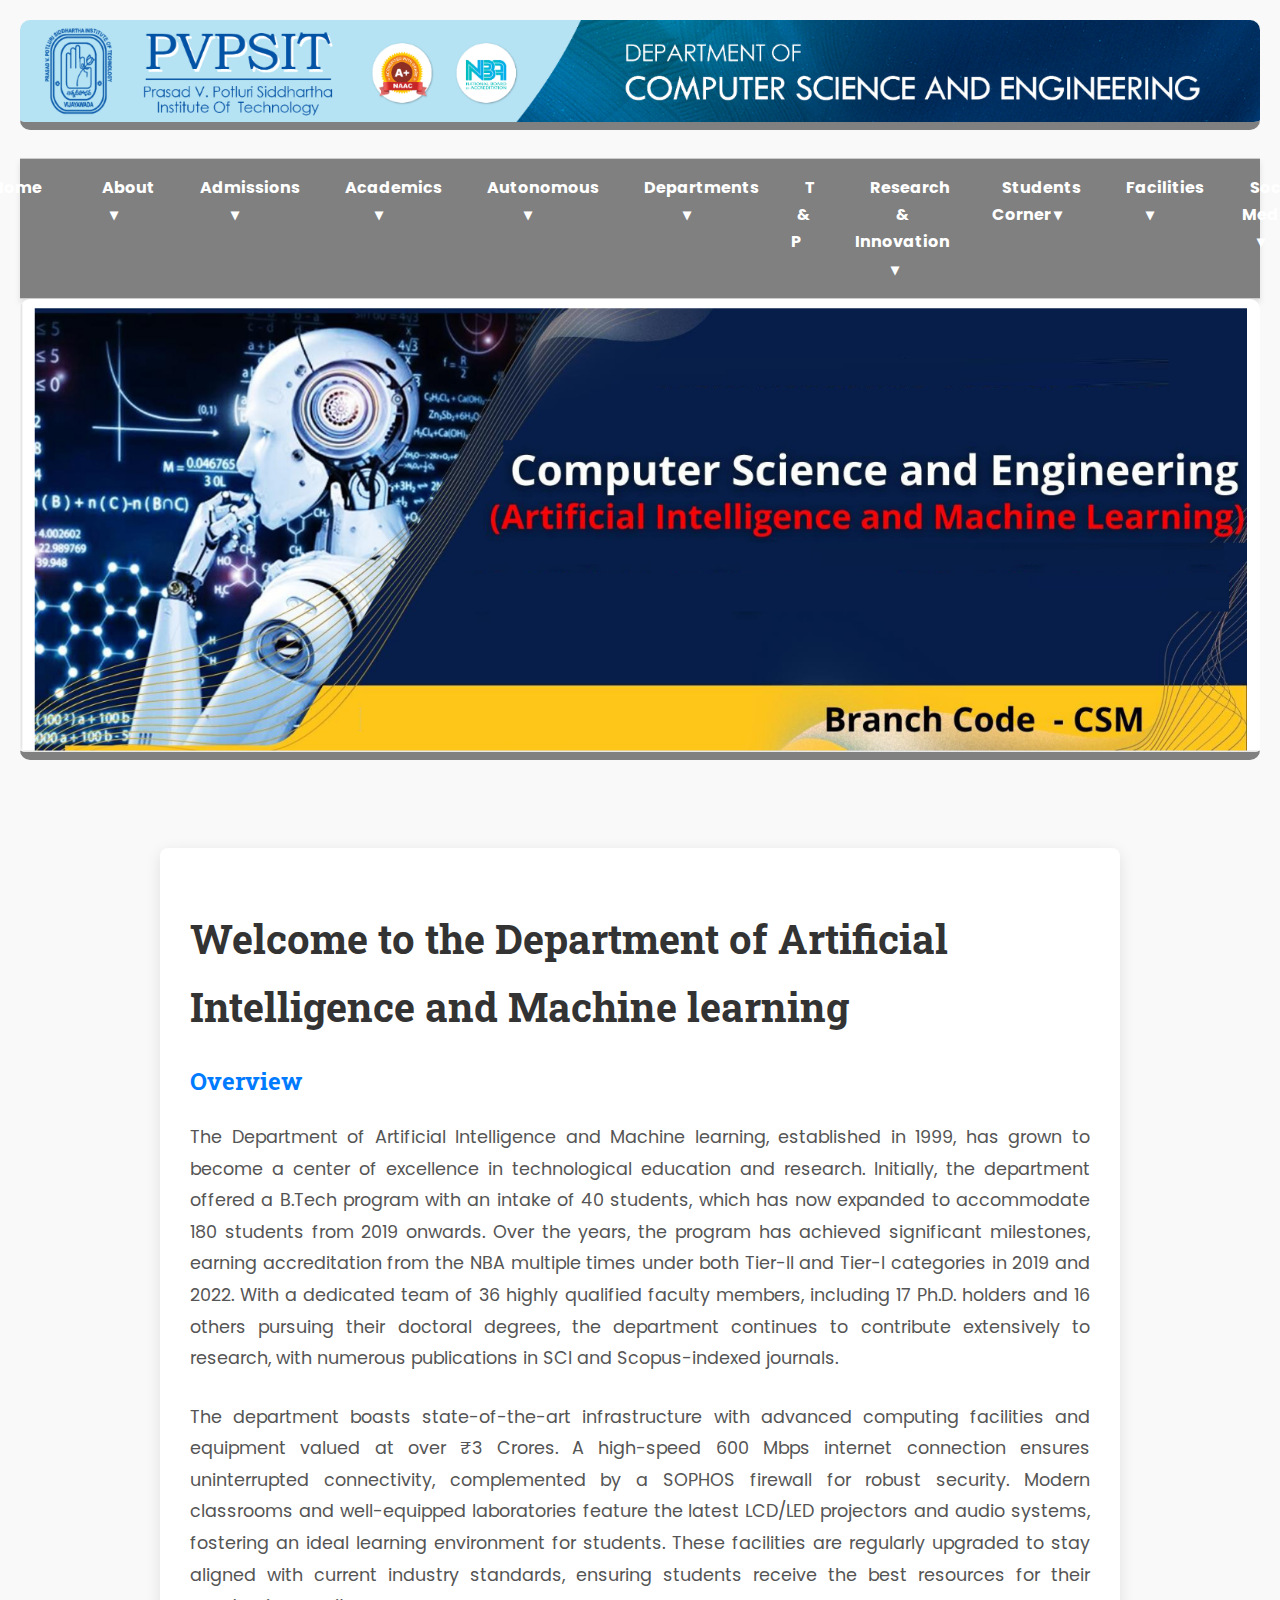
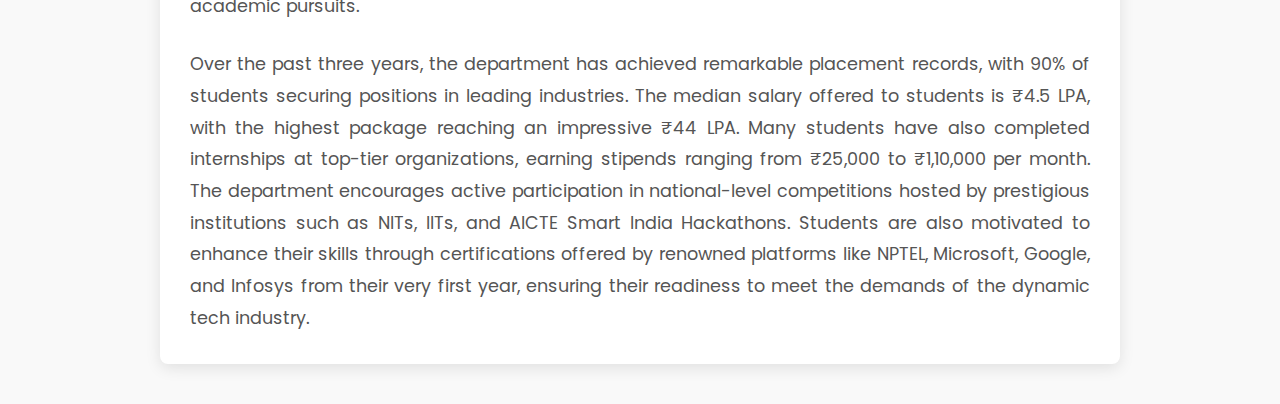
<file: aiml.html>
<!DOCTYPE html>
<html lang="en">
    <head>
        <meta charset="UTF-8">
        <meta name="viewport" content="width=device-width, initial-scale=1.0">
        <title>Department of Artificial Intelligence and Machine learning</title>
        <link href="https://fonts.googleapis.com/css2?family=Poppins:wght@300;400;600&family=Roboto+Slab:wght@400;700&display=swap" rel="stylesheet">
        <style>
            body {
                font-family: 'Poppins', sans-serif;
                font-size: 16px;
                line-height: 1.7;
                margin: 0;
                padding: 0;
                background-color: #f9f9f9;
                color: #333;
            }
    
            .head img {
                width: 100%;
                height: auto;
                object-fit: cover;
                border-bottom: 8px solid grey;
            }
    
            .navbar {
                background-color: grey;
                padding: 15px;
                border-top: 1px solid #ccc;
                border-bottom: 1px solid #ccc;
                box-shadow: 0 4px 6px rgba(0, 0, 0, 0.1);
            }
    
            .nav {
                list-style: none;
                margin: 0;
                padding: 0;
                display: flex;
                justify-content: center;
                gap: 30px;
            }
    
            /* Navigation list items */
            .nav li {
                position: relative;
            }
    
            /* Navigation links */
            .nav a {
                text-decoration: none;
                color: white;
                font-weight: bold;
                padding: 8px 15px;
                transition: color 0.3s, transform 0.3s;
                border-radius: 4px;
            }
    
            .nav a:hover {
                color: #FF6F61;
                transform: scale(1.1);
            }
    
            .bodi {
                padding: 30px;
                background-color: white;
                max-width: 900px;
                margin: 40px auto;
                border-radius: 8px;
                box-shadow: 0 4px 15px rgba(0, 0, 0, 0.1);
            }
    
            .bodi p {
                margin-bottom: 1.5em;
                text-align: justify;
                line-height: 1.8;
                font-size: 1.1em;
                color: #555;
            }
    
            .bodi p:first-child {
                margin-top: 0;
            }
    
            .bodi p:last-child {
                margin-bottom: 0;
            }
    
            .head {
                text-align: center;
                padding: 20px;
            }
    
            .head img {
                margin-bottom: 20px;
                border-radius: 10px;
            }
    
            /* Heading Styling */
            h1, h2 {
                font-family: 'Roboto Slab', serif;
                color: #333;
                font-weight: 700;
            }
    
            h1 {
                font-size: 2.5em;
                margin-bottom: 20px;
            }
    
            h2 {
                font-size: 1.5em;
                color: #007BFF;
                margin-bottom: 20px;
            }
    
            /* Responsive Design */
            @media (max-width: 768px) {
                .nav {
                    flex-direction: column;
                    gap: 15px;
                }
                .bodi {
                    padding: 20px;
                    margin: 20px;
                }
            }
        </style>
    </head>
<body>
    <div class="head">
        <img src="cs.png" alt="Department Image">
        <div class="navbar">
            <ul class="nav">
                <li><a href="#">Home</a></li>
                <li><a href="#">About &#9662;</a></li>
                <li><a href="#">Admissions &#9662;</a></li>
                <li><a href="#">Academics &#9662;</a></li>
                <li><a href="#">Autonomous &#9662;</a></li>
                <li><a href="#">Departments &#9662;</a></li>
                <li><a href="#">T & P</a></li>
                <li><a href="#">Research & Innovation &#9662;</a></li>
                <li><a href="#">Students Corner &#9662;</a></li>
                <li><a href="#">Facilities &#9662;</a></li>
                <li><a href="#">Social Media &#9662;</a></li>
            </ul>
        </div>
        <img src="aiml1.png"/>
    </div>
    <div class="bodi">
        <h1>Welcome to the Department of Artificial Intelligence and Machine learning </h1>
        <h2>Overview</h2>
        <p>
            The Department of Artificial Intelligence and Machine learning, established in 1999, has grown to become a center of excellence in technological education and research. 
            Initially, the department offered a B.Tech program with an intake of 40 students, which has now expanded to accommodate 180 students from 2019 onwards.
             Over the years, the program has achieved significant milestones, earning accreditation from the NBA multiple times under both Tier-II and Tier-I categories in 2019 and 2022. With a dedicated team of 36 highly qualified faculty members, including 17 Ph.D. holders and 16 others pursuing their doctoral degrees, the department continues to contribute extensively to research, with numerous publications in SCI and Scopus-indexed journals.
        </p>
        <p>
            The department boasts state-of-the-art infrastructure with advanced computing facilities and equipment valued at over ₹3 Crores. A high-speed 600 Mbps internet connection ensures uninterrupted connectivity, complemented by a SOPHOS firewall for robust security. Modern classrooms and well-equipped laboratories feature the latest LCD/LED projectors and audio systems, fostering an ideal learning environment for students. These facilities are regularly upgraded to stay aligned with current industry standards, ensuring students receive the best resources for their academic pursuits.
        </p>
        <p>
            Over the past three years, the department has achieved remarkable placement records, with 90% of students securing positions in leading industries. The median salary offered to students is ₹4.5 LPA, with the highest package reaching an impressive ₹44 LPA. Many students have also completed internships at top-tier organizations, earning stipends ranging from ₹25,000 to ₹1,10,000 per month. The department encourages active participation in national-level competitions hosted by prestigious institutions such as NITs, IITs, and AICTE Smart India Hackathons. Students are also motivated to enhance their skills through certifications offered by renowned platforms like NPTEL, Microsoft, Google, and Infosys from their very first year, ensuring their readiness to meet the demands of the dynamic tech industry.
        </p>
    </div>
</body>
</html>
</file>
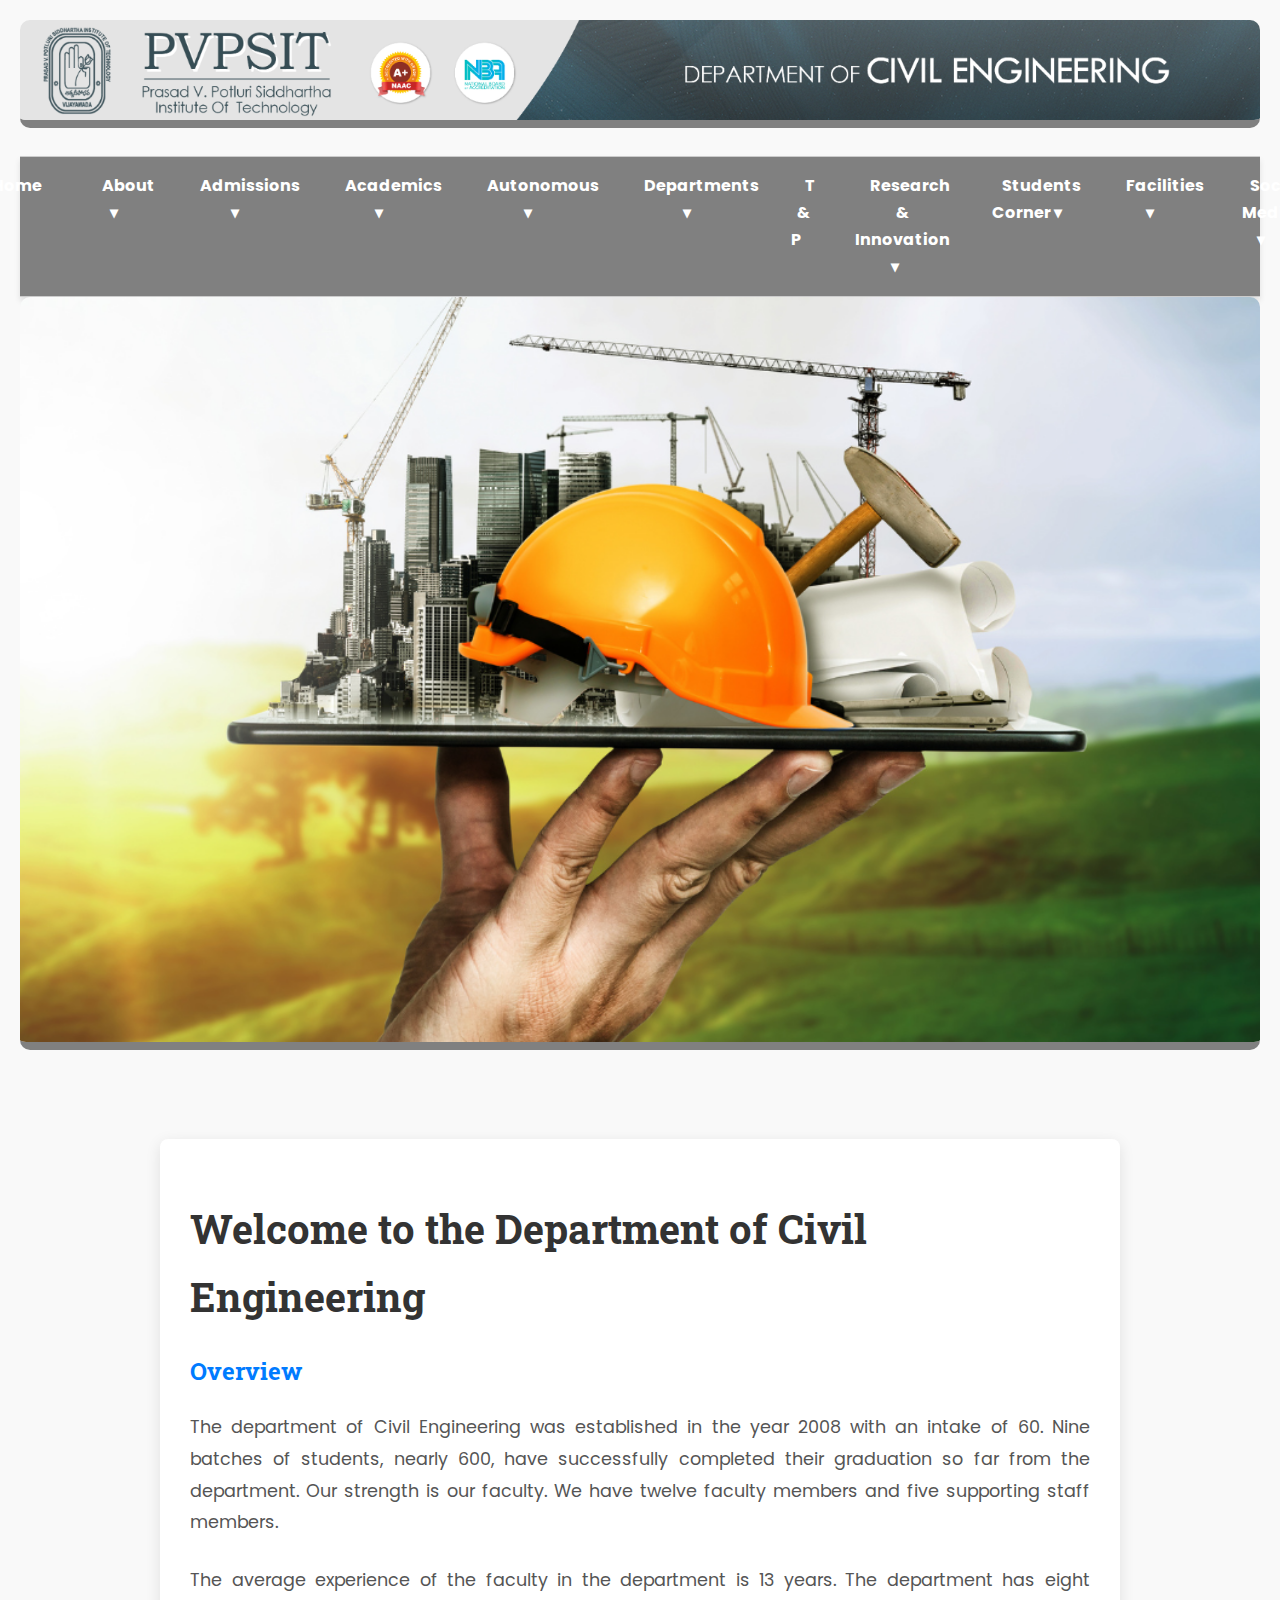
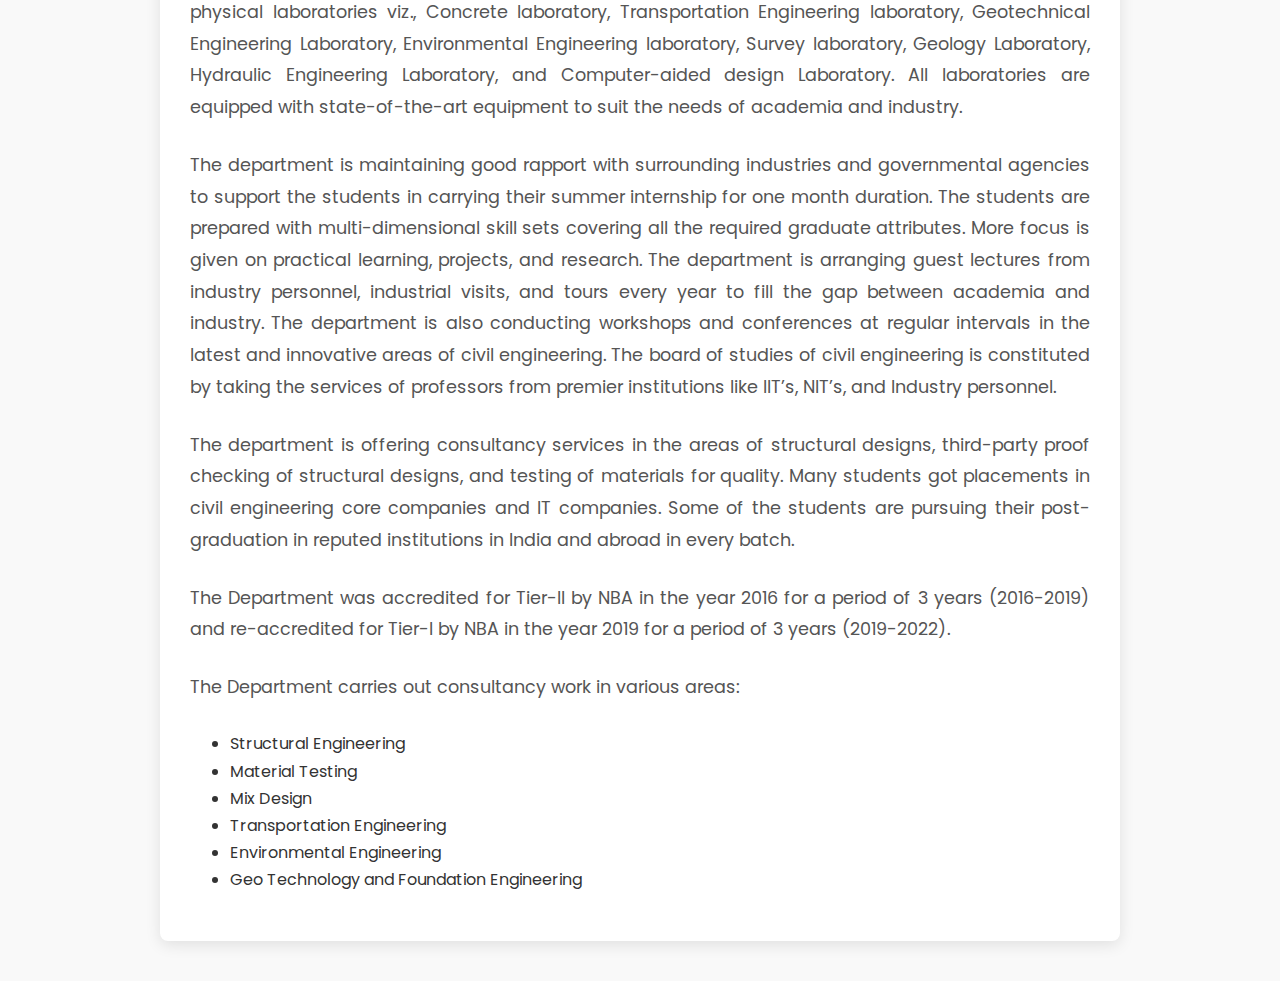
<file: civil.html>
<!DOCTYPE html>
<html lang="en">
    <head>
        <meta charset="UTF-8">
        <meta name="viewport" content="width=device-width, initial-scale=1.0">
        <title>Department of Civil Engineering</title>
        <link href="https://fonts.googleapis.com/css2?family=Poppins:wght@300;400;600&family=Roboto+Slab:wght@400;700&display=swap" rel="stylesheet">
        <style>
            body {
                font-family: 'Poppins', sans-serif;
                font-size: 16px;
                line-height: 1.7;
                margin: 0;
                padding: 0;
                background-color: #f9f9f9;
                color: #333;
            }
    
            .head img {
                width: 100%;
                height: auto;
                object-fit: cover;
                border-bottom: 8px solid grey;
            }
    
            .navbar {
                background-color: grey;
                padding: 15px;
                border-top: 1px solid #ccc;
                border-bottom: 1px solid #ccc;
                box-shadow: 0 4px 6px rgba(0, 0, 0, 0.1);
            }
    
            .nav {
                list-style: none;
                margin: 0;
                padding: 0;
                display: flex;
                justify-content: center;
                gap: 30px;
            }
    
            /* Navigation list items */
            .nav li {
                position: relative;
            }
    
            /* Navigation links */
            .nav a {
                text-decoration: none;
                color: white;
                font-weight: bold;
                padding: 8px 15px;
                transition: color 0.3s, transform 0.3s;
                border-radius: 4px;
            }
    
            .nav a:hover {
                color: #FF6F61;
                transform: scale(1.1);
            }
    
            .bodi {
                padding: 30px;
                background-color: white;
                max-width: 900px;
                margin: 40px auto;
                border-radius: 8px;
                box-shadow: 0 4px 15px rgba(0, 0, 0, 0.1);
            }
    
            .bodi p {
                margin-bottom: 1.5em;
                text-align: justify;
                line-height: 1.8;
                font-size: 1.1em;
                color: #555;
            }
    
            .bodi p:first-child {
                margin-top: 0;
            }
    
            .bodi p:last-child {
                margin-bottom: 0;
            }
    
            .head {
                text-align: center;
                padding: 20px;
            }
    
            .head img {
                margin-bottom: 20px;
                border-radius: 10px;
            }
    
            /* Heading Styling */
            h1, h2 {
                font-family: 'Roboto Slab', serif;
                color: #333;
                font-weight: 700;
            }
    
            h1 {
                font-size: 2.5em;
                margin-bottom: 20px;
            }
    
            h2 {
                font-size: 1.5em;
                color: #007BFF;
                margin-bottom: 20px;
            }
    
            /* Responsive Design */
            @media (max-width: 768px) {
                .nav {
                    flex-direction: column;
                    gap: 15px;
                }
                .bodi {
                    padding: 20px;
                    margin: 20px;
                }
            }
        </style>
    </head>
<body>
    <div class="head">
        <img src="civil1.png" alt="Department Image">
        <div class="navbar">
            <ul class="nav">
                <li><a href="#">Home</a></li>
                <li><a href="#">About &#9662;</a></li>
                <li><a href="#">Admissions &#9662;</a></li>
                <li><a href="#">Academics &#9662;</a></li>
                <li><a href="#">Autonomous &#9662;</a></li>
                <li><a href="#">Departments &#9662;</a></li>
                <li><a href="#">T & P</a></li>
                <li><a href="#">Research & Innovation &#9662;</a></li>
                <li><a href="#">Students Corner &#9662;</a></li>
                <li><a href="#">Facilities &#9662;</a></li>
                <li><a href="#">Social Media &#9662;</a></li>
            </ul>
        </div>
        <img src="cvl.png" alt="Department Image 2"/>
    </div>

    <div class="bodi">
        <h1>Welcome to the Department of Civil Engineering </h1>
        <h2>Overview</h2>
        <p>
            The department of Civil Engineering was established in the year 2008 with an intake of 60. Nine batches of students, nearly 600, have successfully completed their graduation so far from the department. Our strength is our faculty. We have twelve faculty members and five supporting staff members.
        </p>
        <p>
            The average experience of the faculty in the department is 13 years. The department has eight physical laboratories viz., Concrete laboratory, Transportation Engineering laboratory, Geotechnical Engineering Laboratory, Environmental Engineering laboratory, Survey laboratory, Geology Laboratory, Hydraulic Engineering Laboratory, and Computer-aided design Laboratory. All laboratories are equipped with state-of-the-art equipment to suit the needs of academia and industry.
        </p>
        <p>
            The department is maintaining good rapport with surrounding industries and governmental agencies to support the students in carrying their summer internship for one month duration. The students are prepared with multi-dimensional skill sets covering all the required graduate attributes. More focus is given on practical learning, projects, and research. The department is arranging guest lectures from industry personnel, industrial visits, and tours every year to fill the gap between academia and industry. The department is also conducting workshops and conferences at regular intervals in the latest and innovative areas of civil engineering. The board of studies of civil engineering is constituted by taking the services of professors from premier institutions like IIT’s, NIT’s, and Industry personnel.
        </p>
        <p>
            The department is offering consultancy services in the areas of structural designs, third-party proof checking of structural designs, and testing of materials for quality. Many students got placements in civil engineering core companies and IT companies. Some of the students are pursuing their post-graduation in reputed institutions in India and abroad in every batch.
        </p>
        <p>
            The Department was accredited for Tier-II by NBA in the year 2016 for a period of 3 years (2016-2019) and re-accredited for Tier-I by NBA in the year 2019 for a period of 3 years (2019-2022).
        </p>
        <p>
            The Department carries out consultancy work in various areas:
            <ul>
                <li>Structural Engineering</li>
                <li>Material Testing</li>
                <li>Mix Design</li>
                <li>Transportation Engineering</li>
                <li>Environmental Engineering</li>
                <li>Geo Technology and Foundation Engineering</li>
            </ul>
        </p>
    </div>
</body>
</html>
</file>
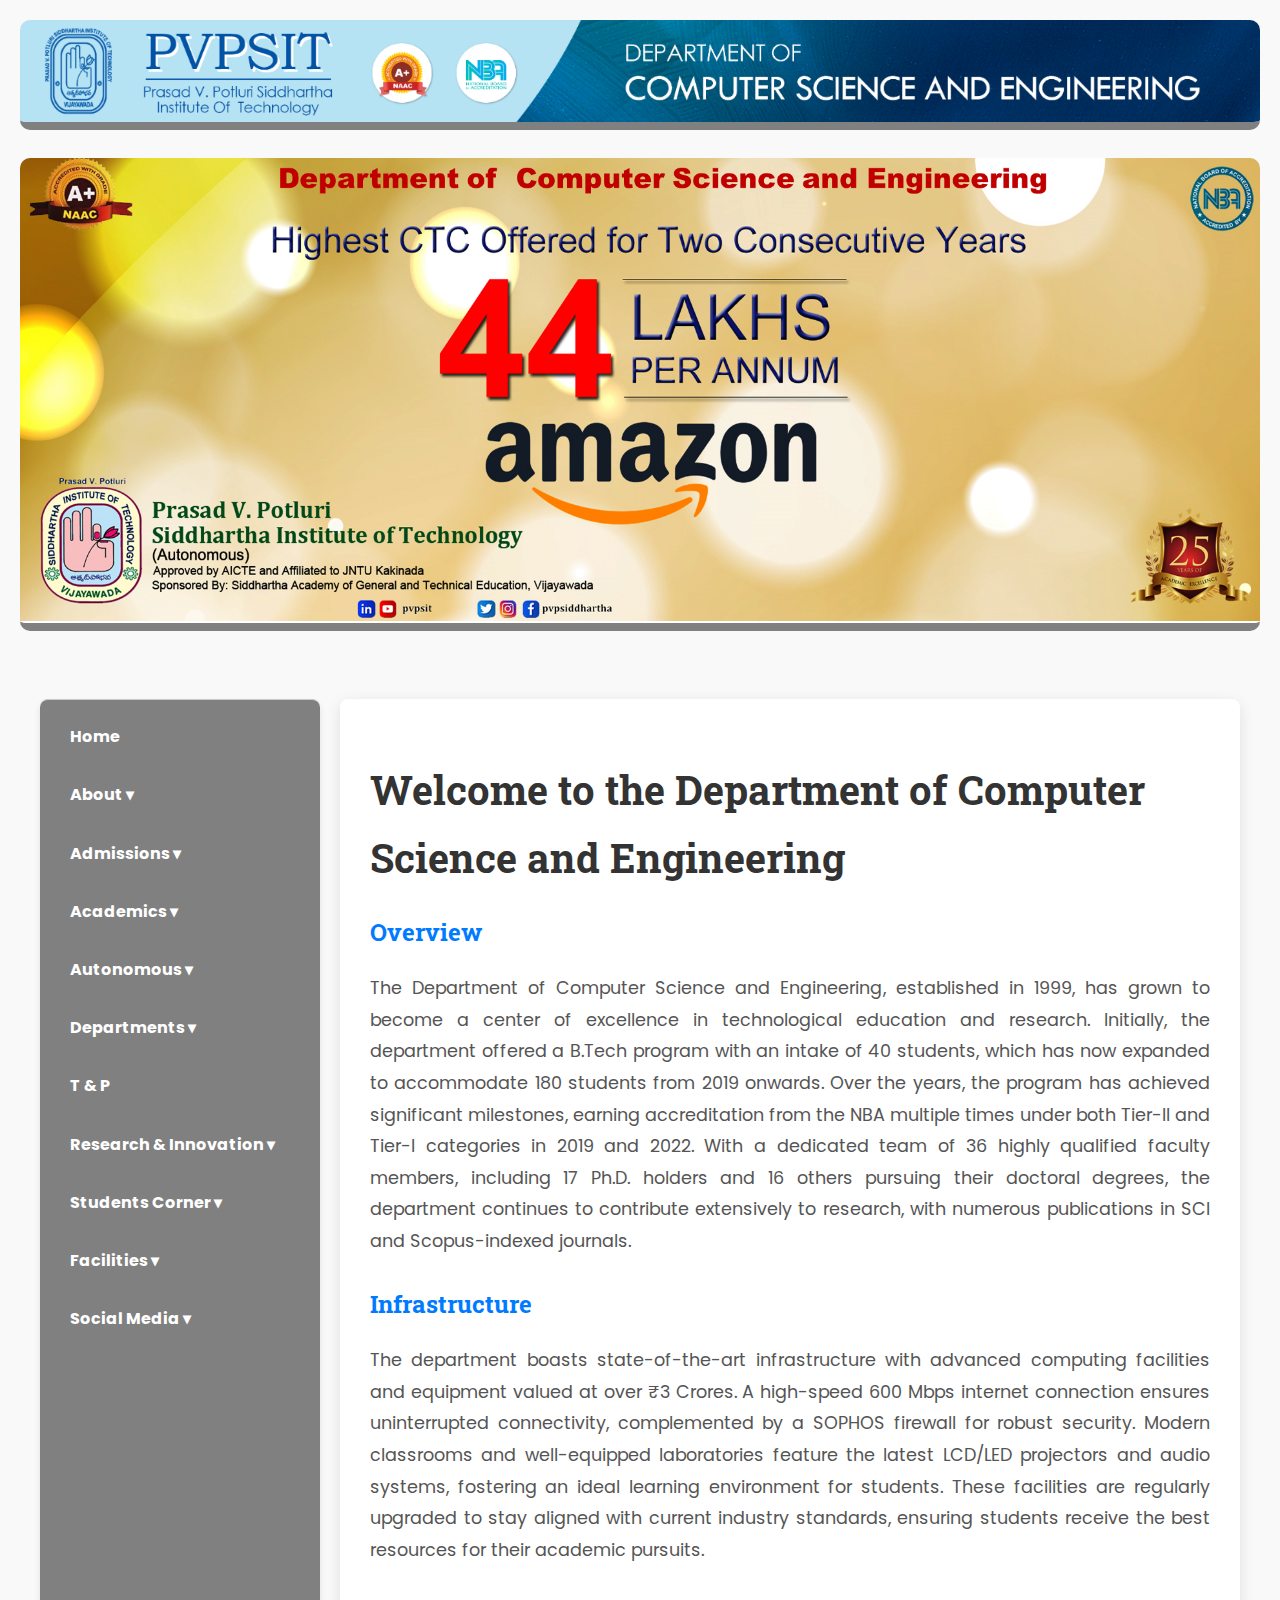
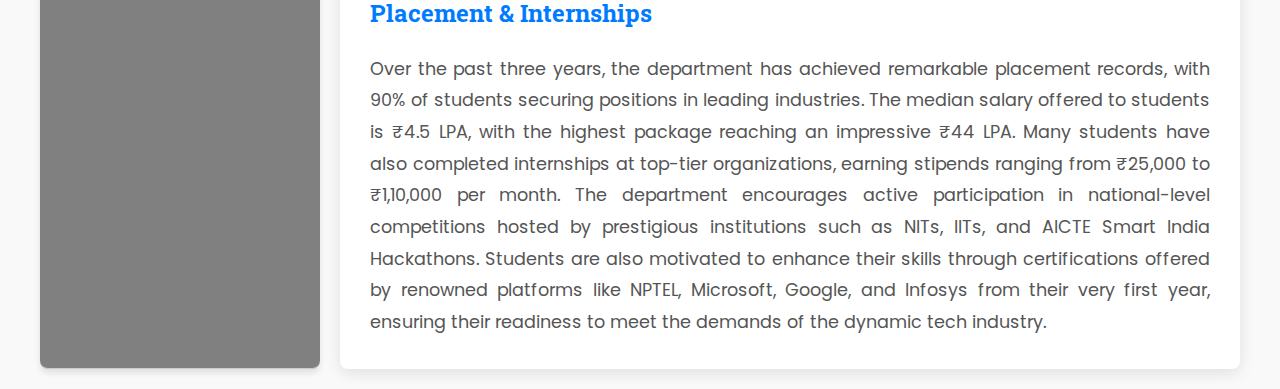
<file: cs.html>
<!DOCTYPE html>
<html lang="en">
<head>
    <meta charset="UTF-8">
    <meta name="viewport" content="width=device-width, initial-scale=1.0">
    <title>Department of Computer Science and Engineering</title>
    <link href="https://fonts.googleapis.com/css2?family=Poppins:wght@300;400;600&family=Roboto+Slab:wght@400;700&display=swap" rel="stylesheet">
    <style>
        body {
            font-family: 'Poppins', sans-serif;
            font-size: 16px;
            line-height: 1.7;
            margin: 0;
            padding: 0;
            background-color: #f9f9f9;
            color: #333;
        }

        .head img {
            width: 100%;
            height: auto;
            object-fit: cover;
            border-bottom: 8px solid grey;
        }

        .content-wrapper {
            display: flex;
            gap: 20px;
            padding: 20px;
            max-width: 1200px;
            margin: 0 auto;
        }

        .navbar {
            background-color: grey;
            padding: 15px;
            border-top: 1px solid #ccc;
            border-bottom: 1px solid #ccc;
            box-shadow: 0 4px 6px rgba(0, 0, 0, 0.1);
            border-radius: 8px;
            width: 250px;
            min-height: 100%;
        }

        .nav {
            list-style: none;
            margin: 0;
            padding: 0;
            display: flex;
            flex-direction: column;
            gap: 15px;
        }

        .nav li {
            position: relative;
        }

        .nav a {
            text-decoration: none;
            color: white;
            font-weight: bold;
            padding: 8px 15px;
            transition: color 0.3s, transform 0.3s;
            border-radius: 4px;
            display: block;
        }

        .nav a:hover {
            color: #FF6F61;
            transform: scale(1.1);
        }

        .bodi {
            padding: 30px;
            background-color: white;
            flex: 1;
            border-radius: 8px;
            box-shadow: 0 4px 15px rgba(0, 0, 0, 0.1);
        }

        .bodi p {
            margin-bottom: 1.5em;
            text-align: justify;
            line-height: 1.8;
            font-size: 1.1em;
            color: #555;
        }

        .bodi p:first-child {
            margin-top: 0;
        }

        .bodi p:last-child {
            margin-bottom: 0;
        }

        .head {
            text-align: center;
            padding: 20px;
        }

        .head img {
            margin-bottom: 20px;
            border-radius: 10px;
        }

        h1, h2 {
            font-family: 'Roboto Slab', serif;
            color: #333;
            font-weight: 700;
        }

        h1 {
            font-size: 2.5em;
            margin-bottom: 20px;
        }

        h2 {
            font-size: 1.5em;
            color: #007BFF;
            margin-bottom: 20px;
        }

        @media (max-width: 768px) {
            .content-wrapper {
                flex-direction: column;
            }

            .navbar {
                width: 100%;
                min-height: auto;
            }
        }
    </style>
</head>
<body>
    <div class="head">
        <img src="cs.png" alt="Department Image">
        <img src="cs1.png" alt="Department Building Image"/>
    </div>
    <div class="content-wrapper">
        <div class="navbar">
            <ul class="nav">
                <li><a href="#">Home</a></li>
                <li><a href="#">About &#9662;</a></li>
                <li><a href="#">Admissions &#9662;</a></li>
                <li><a href="#">Academics &#9662;</a></li>
                <li><a href="#">Autonomous &#9662;</a></li>
                <li><a href="#">Departments &#9662;</a></li>
                <li><a href="#">T & P</a></li>
                <li><a href="#">Research & Innovation &#9662;</a></li>
                <li><a href="#">Students Corner &#9662;</a></li>
                <li><a href="#">Facilities &#9662;</a></li>
                <li><a href="#">Social Media &#9662;</a></li>
            </ul>
        </div>
        <div class="bodi">
            <h1>Welcome to the Department of Computer Science and Engineering</h1>
            <h2>Overview</h2>
            <p>
                The Department of Computer Science and Engineering, established in 1999, has grown to become a center of excellence in technological education and research. Initially, the department offered a B.Tech program with an intake of 40 students, which has now expanded to accommodate 180 students from 2019 onwards. Over the years, the program has achieved significant milestones, earning accreditation from the NBA multiple times under both Tier-II and Tier-I categories in 2019 and 2022. With a dedicated team of 36 highly qualified faculty members, including 17 Ph.D. holders and 16 others pursuing their doctoral degrees, the department continues to contribute extensively to research, with numerous publications in SCI and Scopus-indexed journals.
            </p>
            <h2>Infrastructure</h2>
            <p>
                The department boasts state-of-the-art infrastructure with advanced computing facilities and equipment valued at over ₹3 Crores. A high-speed 600 Mbps internet connection ensures uninterrupted connectivity, complemented by a SOPHOS firewall for robust security. Modern classrooms and well-equipped laboratories feature the latest LCD/LED projectors and audio systems, fostering an ideal learning environment for students. These facilities are regularly upgraded to stay aligned with current industry standards, ensuring students receive the best resources for their academic pursuits.
            </p>
            <h2>Placement & Internships</h2>
            <p>
                Over the past three years, the department has achieved remarkable placement records, with 90% of students securing positions in leading industries. The median salary offered to students is ₹4.5 LPA, with the highest package reaching an impressive ₹44 LPA. Many students have also completed internships at top-tier organizations, earning stipends ranging from ₹25,000 to ₹1,10,000 per month. The department encourages active participation in national-level competitions hosted by prestigious institutions such as NITs, IITs, and AICTE Smart India Hackathons. Students are also motivated to enhance their skills through certifications offered by renowned platforms like NPTEL, Microsoft, Google, and Infosys from their very first year, ensuring their readiness to meet the demands of the dynamic tech industry.
            </p>
        </div>
    </div>
</body>
</html>
</file>
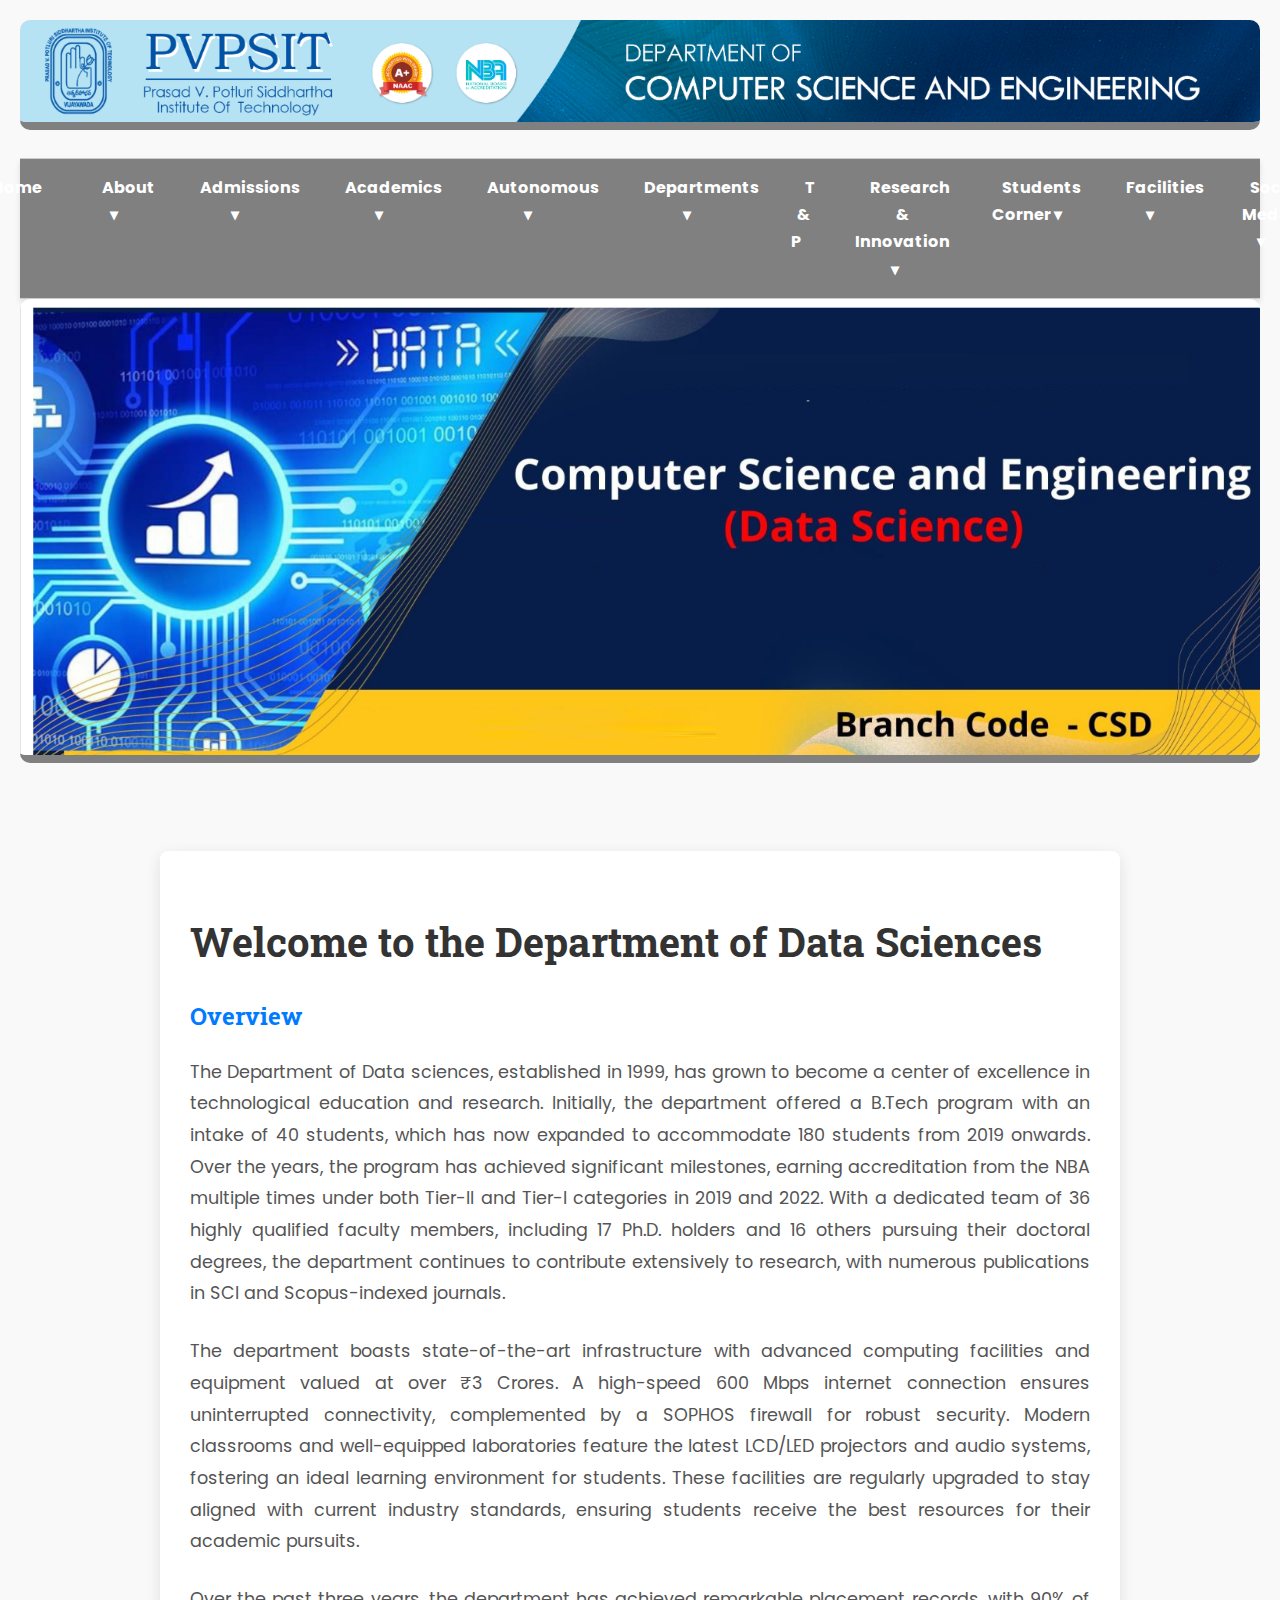
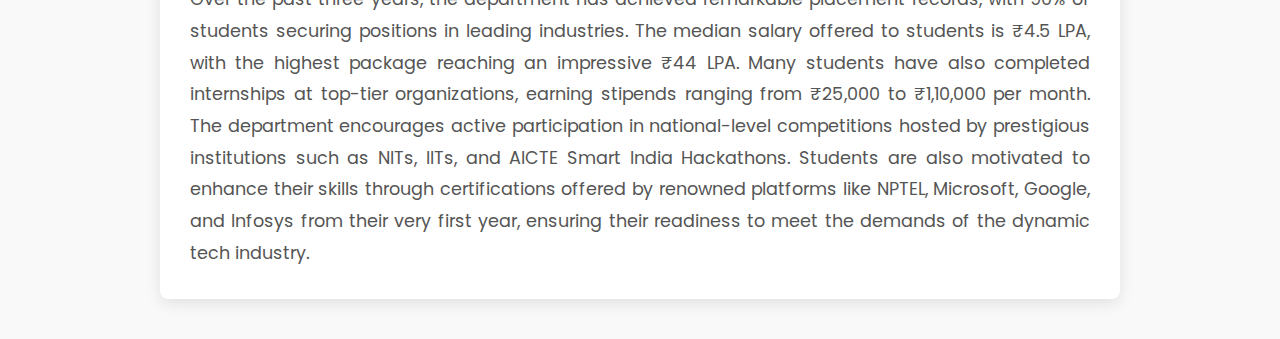
<file: ds.html>
<!DOCTYPE html>
<html lang="en">
    <head>
        <meta charset="UTF-8">
        <meta name="viewport" content="width=device-width, initial-scale=1.0">
        <title>Department of Data sciences</title>
        <link href="https://fonts.googleapis.com/css2?family=Poppins:wght@300;400;600&family=Roboto+Slab:wght@400;700&display=swap" rel="stylesheet">
        <style>
            body {
                font-family: 'Poppins', sans-serif;
                font-size: 16px;
                line-height: 1.7;
                margin: 0;
                padding: 0;
                background-color: #f9f9f9;
                color: #333;
            }
    
            .head img {
                width: 100%;
                height: auto;
                object-fit: cover;
                border-bottom: 8px solid grey;
            }
    
            .navbar {
                background-color: grey;
                padding: 15px;
                border-top: 1px solid #ccc;
                border-bottom: 1px solid #ccc;
                box-shadow: 0 4px 6px rgba(0, 0, 0, 0.1);
            }
    
            .nav {
                list-style: none;
                margin: 0;
                padding: 0;
                display: flex;
                justify-content: center;
                gap: 30px;
            }
    
            /* Navigation list items */
            .nav li {
                position: relative;
            }
    
            /* Navigation links */
            .nav a {
                text-decoration: none;
                color: white;
                font-weight: bold;
                padding: 8px 15px;
                transition: color 0.3s, transform 0.3s;
                border-radius: 4px;
            }
    
            .nav a:hover {
                color: #FF6F61;
                transform: scale(1.1);
            }
    
            .bodi {
                padding: 30px;
                background-color: white;
                max-width: 900px;
                margin: 40px auto;
                border-radius: 8px;
                box-shadow: 0 4px 15px rgba(0, 0, 0, 0.1);
            }
    
            .bodi p {
                margin-bottom: 1.5em;
                text-align: justify;
                line-height: 1.8;
                font-size: 1.1em;
                color: #555;
            }
    
            .bodi p:first-child {
                margin-top: 0;
            }
    
            .bodi p:last-child {
                margin-bottom: 0;
            }
    
            .head {
                text-align: center;
                padding: 20px;
            }
    
            .head img {
                margin-bottom: 20px;
                border-radius: 10px;
            }
    
            /* Heading Styling */
            h1, h2 {
                font-family: 'Roboto Slab', serif;
                color: #333;
                font-weight: 700;
            }
    
            h1 {
                font-size: 2.5em;
                margin-bottom: 20px;
            }
    
            h2 {
                font-size: 1.5em;
                color: #007BFF;
                margin-bottom: 20px;
            }
    
            /* Responsive Design */
            @media (max-width: 768px) {
                .nav {
                    flex-direction: column;
                    gap: 15px;
                }
                .bodi {
                    padding: 20px;
                    margin: 20px;
                }
            }
        </style>
    </head>
<body>
    <div class="head">
        <img src="cs.png" alt="Department Image">
        <div class="navbar">
            <ul class="nav">
                <li><a href="#">Home</a></li>
                <li><a href="#">About &#9662;</a></li>
                <li><a href="#">Admissions &#9662;</a></li>
                <li><a href="#">Academics &#9662;</a></li>
                <li><a href="#">Autonomous &#9662;</a></li>
                <li><a href="#">Departments &#9662;</a></li>
                <li><a href="#">T & P</a></li>
                <li><a href="#">Research & Innovation &#9662;</a></li>
                <li><a href="#">Students Corner &#9662;</a></li>
                <li><a href="#">Facilities &#9662;</a></li>
                <li><a href="#">Social Media &#9662;</a></li>
            </ul>
        </div>
        <img src="ds1.png"/>
    </div>
    <div class="bodi">
        <h1>Welcome to the Department of Data Sciences </h1>
        <h2>Overview</h2>
        <p>
            The Department of Data sciences, established in 1999, has grown to become a center of excellence in technological education and research. 
            Initially, the department offered a B.Tech program with an intake of 40 students, which has now expanded to accommodate 180 students from 2019 onwards.
             Over the years, the program has achieved significant milestones, earning accreditation from the NBA multiple times under both Tier-II and Tier-I categories in 2019 and 2022. With a dedicated team of 36 highly qualified faculty members, including 17 Ph.D. holders and 16 others pursuing their doctoral degrees, the department continues to contribute extensively to research, with numerous publications in SCI and Scopus-indexed journals.
        </p>
        <p>
            The department boasts state-of-the-art infrastructure with advanced computing facilities and equipment valued at over ₹3 Crores. A high-speed 600 Mbps internet connection ensures uninterrupted connectivity, complemented by a SOPHOS firewall for robust security. Modern classrooms and well-equipped laboratories feature the latest LCD/LED projectors and audio systems, fostering an ideal learning environment for students. These facilities are regularly upgraded to stay aligned with current industry standards, ensuring students receive the best resources for their academic pursuits.
        </p>
        <p>
            Over the past three years, the department has achieved remarkable placement records, with 90% of students securing positions in leading industries. The median salary offered to students is ₹4.5 LPA, with the highest package reaching an impressive ₹44 LPA. Many students have also completed internships at top-tier organizations, earning stipends ranging from ₹25,000 to ₹1,10,000 per month. The department encourages active participation in national-level competitions hosted by prestigious institutions such as NITs, IITs, and AICTE Smart India Hackathons. Students are also motivated to enhance their skills through certifications offered by renowned platforms like NPTEL, Microsoft, Google, and Infosys from their very first year, ensuring their readiness to meet the demands of the dynamic tech industry.
        </p>
    </div>
</body>
</html>
</file>
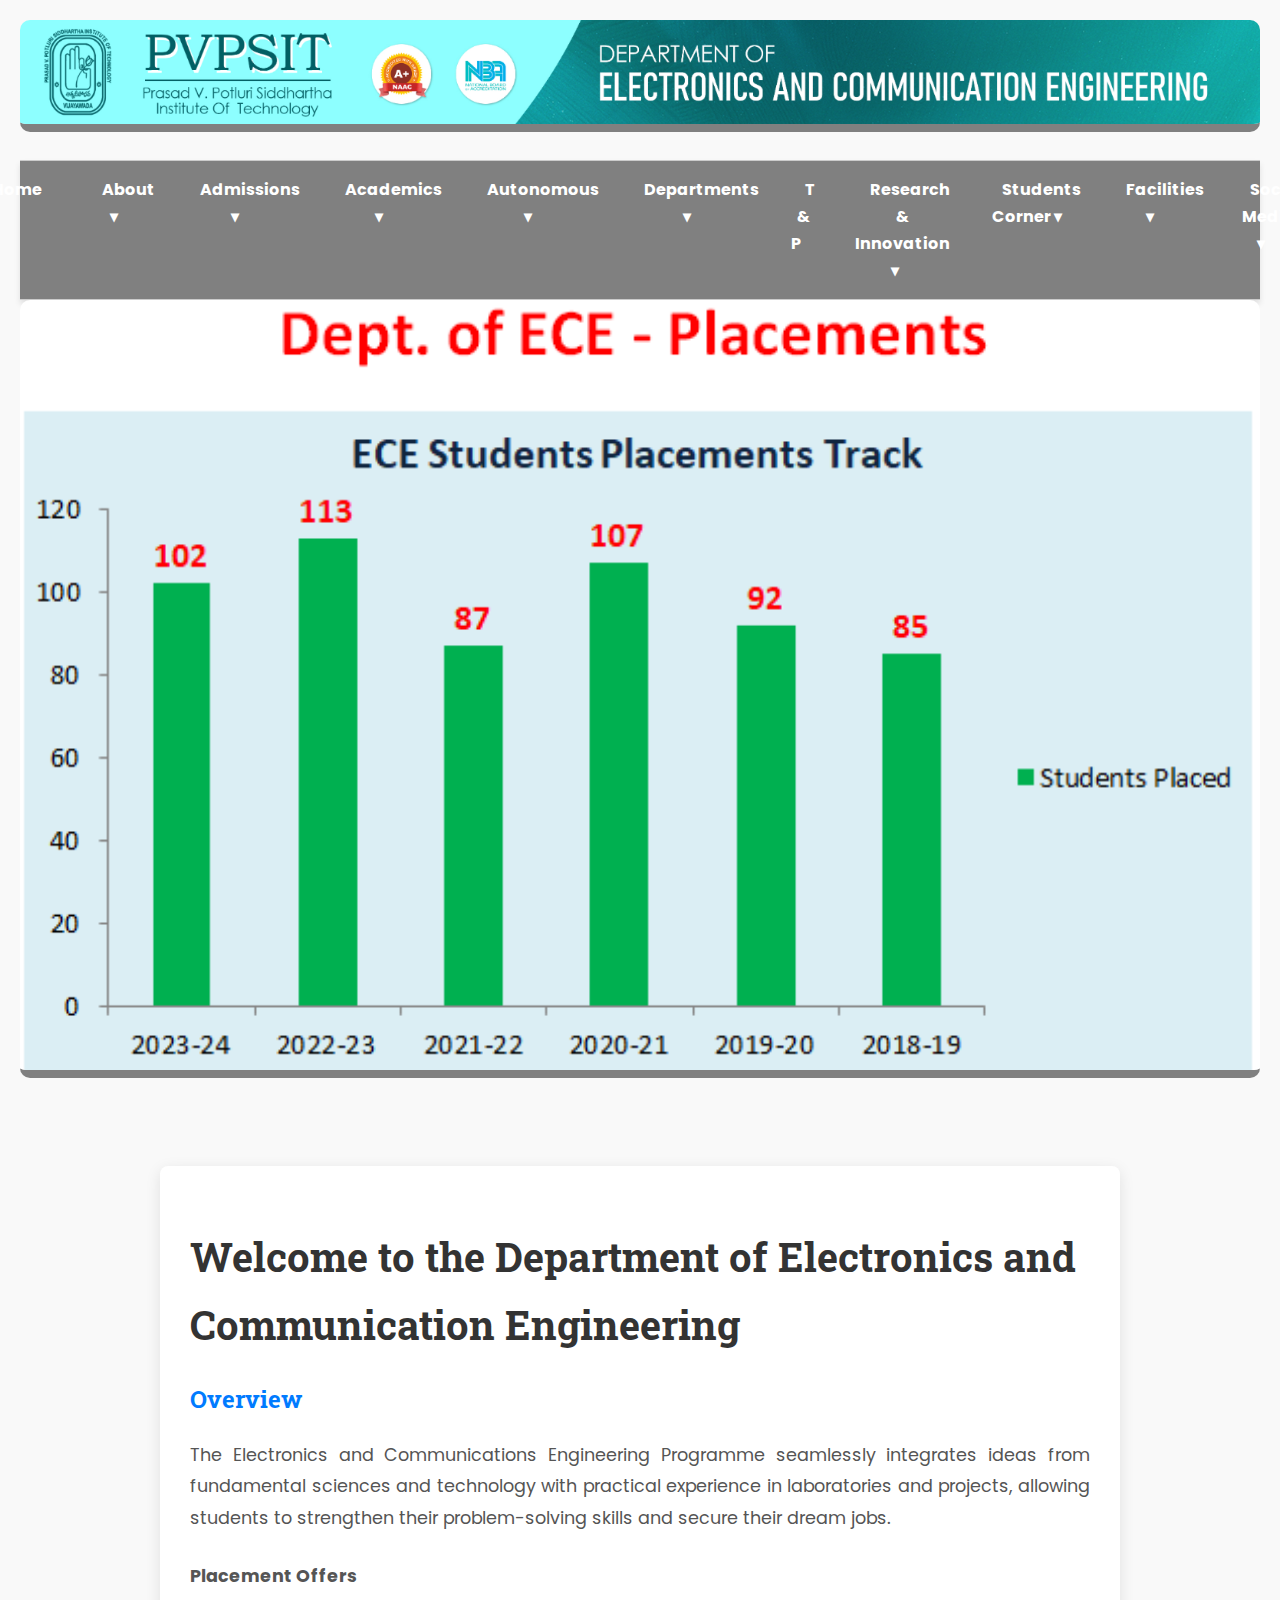
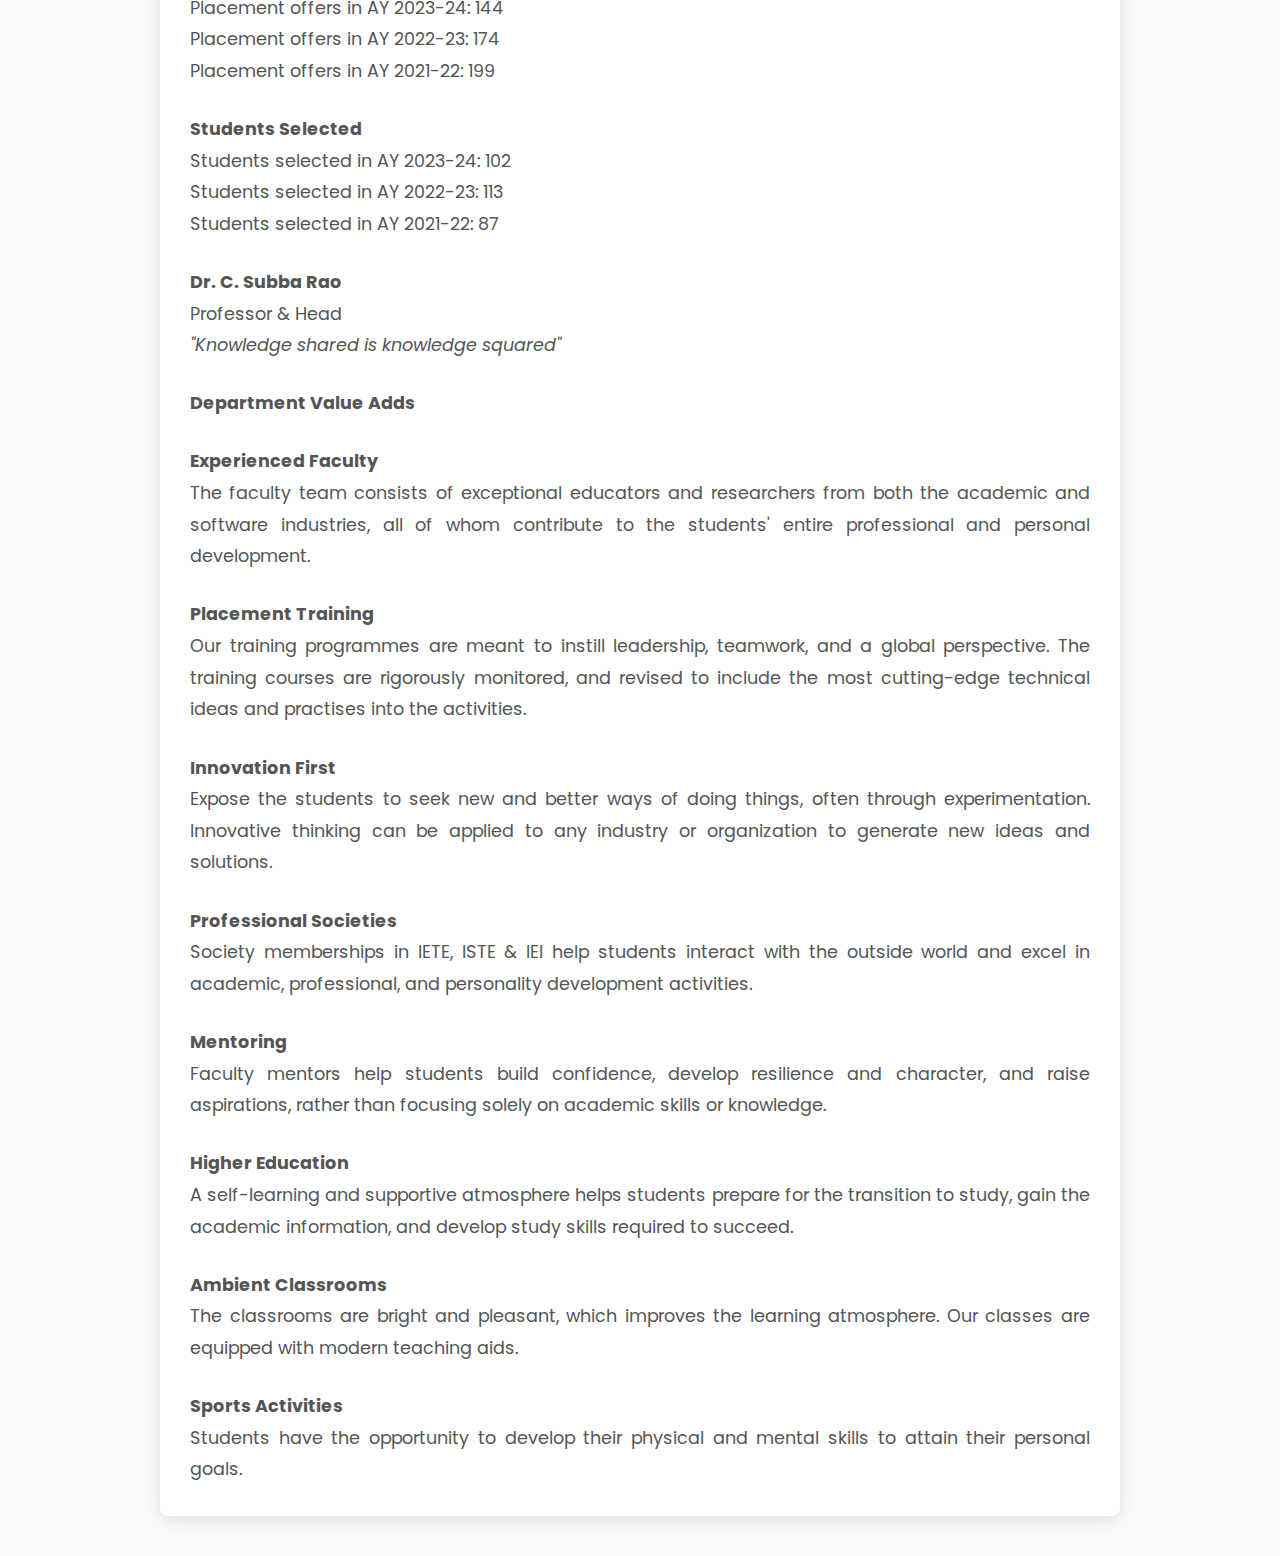
<file: ece.html>
<!DOCTYPE html>
<html lang="en">
    <head>
        <meta charset="UTF-8">
        <meta name="viewport" content="width=device-width, initial-scale=1.0">
        <title>Department of Electronics and Communication Engineering</title>
        <link href="https://fonts.googleapis.com/css2?family=Poppins:wght@300;400;600&family=Roboto+Slab:wght@400;700&display=swap" rel="stylesheet">
        <style>
            body {
                font-family: 'Poppins', sans-serif;
                font-size: 16px;
                line-height: 1.7;
                margin: 0;
                padding: 0;
                background-color: #f9f9f9;
                color: #333;
            }
    
            .head img {
                width: 100%;
                height: auto;
                object-fit: cover;
                border-bottom: 8px solid grey;
            }
    
            .navbar {
                background-color: grey;
                padding: 15px;
                border-top: 1px solid #ccc;
                border-bottom: 1px solid #ccc;
                box-shadow: 0 4px 6px rgba(0, 0, 0, 0.1);
            }
    
            .nav {
                list-style: none;
                margin: 0;
                padding: 0;
                display: flex;
                justify-content: center;
                gap: 30px;
            }
    
            /* Navigation list items */
            .nav li {
                position: relative;
            }
    
            /* Navigation links */
            .nav a {
                text-decoration: none;
                color: white;
                font-weight: bold;
                padding: 8px 15px;
                transition: color 0.3s, transform 0.3s;
                border-radius: 4px;
            }
    
            .nav a:hover {
                color: #FF6F61;
                transform: scale(1.1);
            }
    
            .bodi {
                padding: 30px;
                background-color: white;
                max-width: 900px;
                margin: 40px auto;
                border-radius: 8px;
                box-shadow: 0 4px 15px rgba(0, 0, 0, 0.1);
            }
    
            .bodi p {
                margin-bottom: 1.5em;
                text-align: justify;
                line-height: 1.8;
                font-size: 1.1em;
                color: #555;
            }
    
            .bodi p:first-child {
                margin-top: 0;
            }
    
            .bodi p:last-child {
                margin-bottom: 0;
            }
    
            .head {
                text-align: center;
                padding: 20px;
            }
    
            .head img {
                margin-bottom: 20px;
                border-radius: 10px;
            }
    
            /* Heading Styling */
            h1, h2 {
                font-family: 'Roboto Slab', serif;
                color: #333;
                font-weight: 700;
            }
    
            h1 {
                font-size: 2.5em;
                margin-bottom: 20px;
            }
    
            h2 {
                font-size: 1.5em;
                color: #007BFF;
                margin-bottom: 20px;
            }
    
            /* Responsive Design */
            @media (max-width: 768px) {
                .nav {
                    flex-direction: column;
                    gap: 15px;
                }
                .bodi {
                    padding: 20px;
                    margin: 20px;
                }
            }
        </style>
    </head>
<body>
    <div class="head">
        <img src="ece1.png" alt="Department Image">
        <div class="navbar">
            <ul class="nav">
                <li><a href="#">Home</a></li>
                <li><a href="#">About &#9662;</a></li>
                <li><a href="#">Admissions &#9662;</a></li>
                <li><a href="#">Academics &#9662;</a></li>
                <li><a href="#">Autonomous &#9662;</a></li>
                <li><a href="#">Departments &#9662;</a></li>
                <li><a href="#">T & P</a></li>
                <li><a href="#">Research & Innovation &#9662;</a></li>
                <li><a href="#">Students Corner &#9662;</a></li>
                <li><a href="#">Facilities &#9662;</a></li>
                <li><a href="#">Social Media &#9662;</a></li>
            </ul>
        </div>
        <img src="ec2.png" alt="Department Image 2"/>
    </div>

    <div class="bodi">
        <h1>Welcome to the Department of Electronics and Communication Engineering </h1>
        <h2>Overview</h2>
        <p>
            The Electronics and Communications Engineering Programme seamlessly integrates ideas from fundamental sciences and technology with practical experience in laboratories and projects, allowing students to strengthen their problem-solving skills and secure their dream jobs.
        </p>
        <p>
            <strong>Placement Offers</strong><br>
            Placement offers in AY 2023-24: 144<br>
            Placement offers in AY 2022-23: 174<br>
            Placement offers in AY 2021-22: 199<br>
        </p>
        <p>
            <strong>Students Selected</strong><br>
            Students selected in AY 2023-24: 102<br>
            Students selected in AY 2022-23: 113<br>
            Students selected in AY 2021-22: 87<br>
        </p>
        <p>
            <strong>Dr. C. Subba Rao</strong><br>
            Professor & Head<br>
            <em>"Knowledge shared is knowledge squared"</em>
        </p>
        <p>
            <strong>Department Value Adds</strong>
        </p>
        <p>
            <strong>Experienced Faculty</strong><br>
            The faculty team consists of exceptional educators and researchers from both the academic and software industries, all of whom contribute to the students' entire professional and personal development.
        </p>
        <p>
            <strong>Placement Training</strong><br>
            Our training programmes are meant to instill leadership, teamwork, and a global perspective. The training courses are rigorously monitored, and revised to include the most cutting-edge technical ideas and practises into the activities.
        </p>
        <p>
            <strong>Innovation First</strong><br>
            Expose the students to seek new and better ways of doing things, often through experimentation. Innovative thinking can be applied to any industry or organization to generate new ideas and solutions.
        </p>
        <p>
            <strong>Professional Societies</strong><br>
            Society memberships in IETE, ISTE & IEI help students interact with the outside world and excel in academic, professional, and personality development activities.
        </p>
        <p>
            <strong>Mentoring</strong><br>
            Faculty mentors help students build confidence, develop resilience and character, and raise aspirations, rather than focusing solely on academic skills or knowledge.
        </p>
        <p>
            <strong>Higher Education</strong><br>
            A self-learning and supportive atmosphere helps students prepare for the transition to study, gain the academic information, and develop study skills required to succeed.
        </p>
        <p>
            <strong>Ambient Classrooms</strong><br>
            The classrooms are bright and pleasant, which improves the learning atmosphere. Our classes are equipped with modern teaching aids.
        </p>
        <p>
            <strong>Sports Activities</strong><br>
            Students have the opportunity to develop their physical and mental skills to attain their personal goals.
        </p>
    </div>
</body>
</html>
</file>
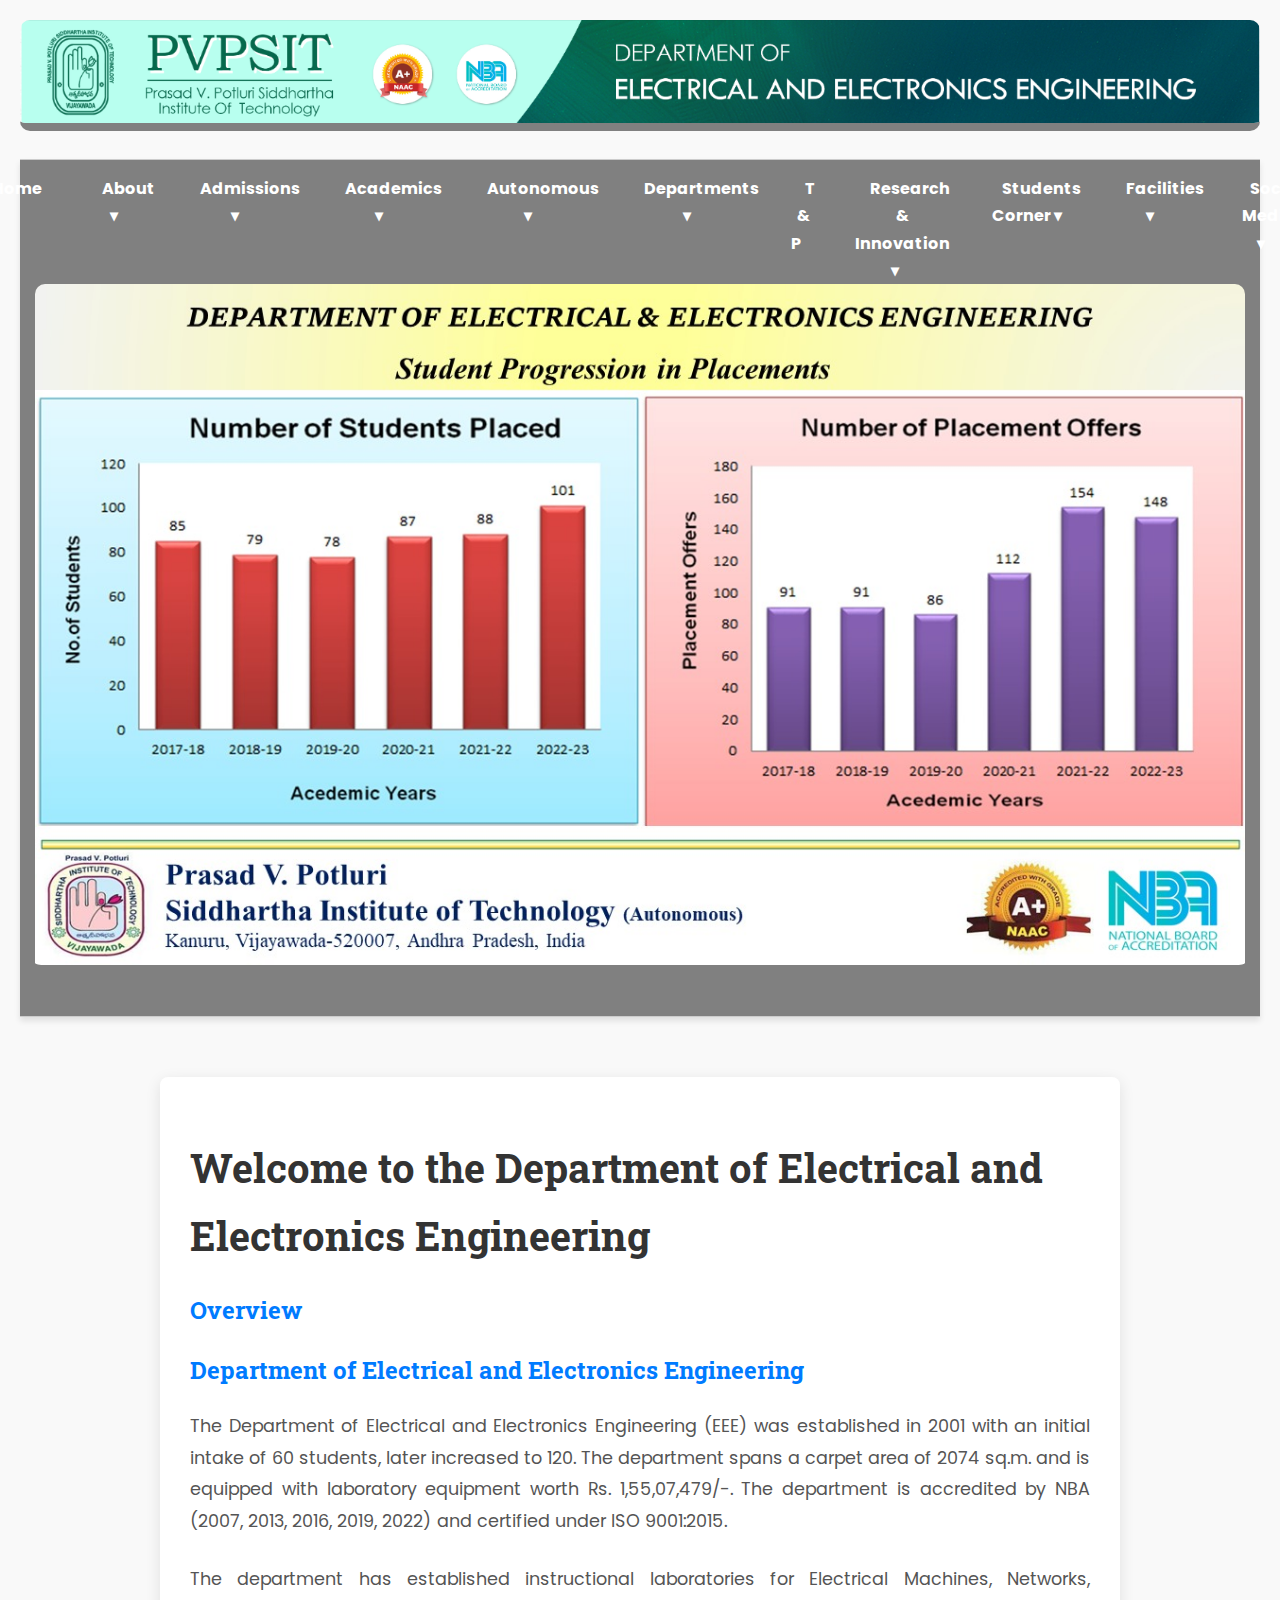
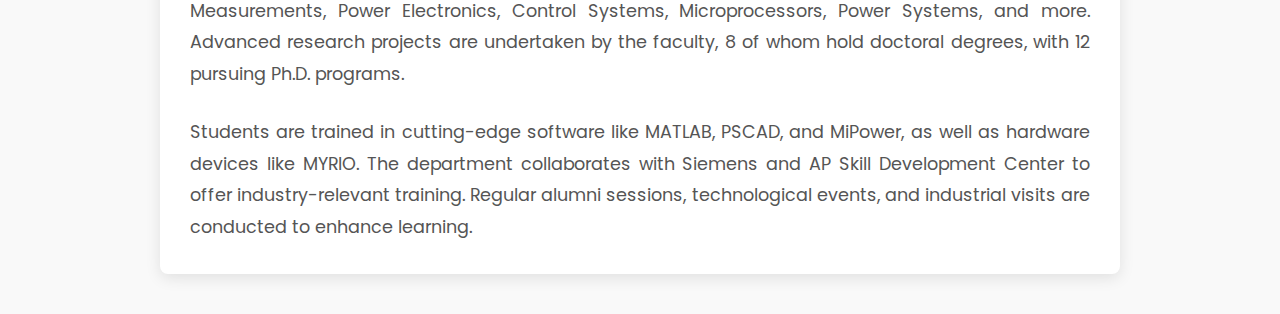
<file: eee.html>
<!DOCTYPE html>
<html lang="en">
    <head>
        <meta charset="UTF-8">
        <meta name="viewport" content="width=device-width, initial-scale=1.0">
        <title>Department of Electrical and Electronics Engineering</title>
        <link href="https://fonts.googleapis.com/css2?family=Poppins:wght@300;400;600&family=Roboto+Slab:wght@400;700&display=swap" rel="stylesheet">
        <style>
            body {
                font-family: 'Poppins', sans-serif;
                font-size: 16px;
                line-height: 1.7;
                margin: 0;
                padding: 0;
                background-color: #f9f9f9;
                color: #333;
            }
    
            .head img {
                width: 100%;
                height: auto;
                object-fit: cover;
                border-bottom: 8px solid grey;
            }
    
            .navbar {
                background-color: grey;
                padding: 15px;
                border-top: 1px solid #ccc;
                border-bottom: 1px solid #ccc;
                box-shadow: 0 4px 6px rgba(0, 0, 0, 0.1);
            }
    
            .nav {
                list-style: none;
                margin: 0;
                padding: 0;
                display: flex;
                justify-content: center;
                gap: 30px;
            }
    
            /* Navigation list items */
            .nav li {
                position: relative;
            }
    
            /* Navigation links */
            .nav a {
                text-decoration: none;
                color: white;
                font-weight: bold;
                padding: 8px 15px;
                transition: color 0.3s, transform 0.3s;
                border-radius: 4px;
            }
    
            .nav a:hover {
                color: #FF6F61;
                transform: scale(1.1);
            }
    
            .bodi {
                padding: 30px;
                background-color: white;
                max-width: 900px;
                margin: 40px auto;
                border-radius: 8px;
                box-shadow: 0 4px 15px rgba(0, 0, 0, 0.1);
            }
    
            .bodi p {
                margin-bottom: 1.5em;
                text-align: justify;
                line-height: 1.8;
                font-size: 1.1em;
                color: #555;
            }
    
            .bodi p:first-child {
                margin-top: 0;
            }
    
            .bodi p:last-child {
                margin-bottom: 0;
            }
    
            .head {
                text-align: center;
                padding: 20px;
            }
    
            .head img {
                margin-bottom: 20px;
                border-radius: 10px;
            }
    
            /* Heading Styling */
            h1, h2 {
                font-family: 'Roboto Slab', serif;
                color: #333;
                font-weight: 700;
            }
    
            h1 {
                font-size: 2.5em;
                margin-bottom: 20px;
            }
    
            h2 {
                font-size: 1.5em;
                color: #007BFF;
                margin-bottom: 20px;
            }
    
            /* Responsive Design */
            @media (max-width: 768px) {
                .nav {
                    flex-direction: column;
                    gap: 15px;
                }
                .bodi {
                    padding: 20px;
                    margin: 20px;
                }
            }
        </style>
    </head>
<body>
    <div class="head">
        <img src="eee1.png" alt="Department Image">
        <div class="navbar">
            <ul class="nav">
                <li><a href="#">Home</a></li>
                <li><a href="#">About &#9662;</a></li>
                <li><a href="#">Admissions &#9662;</a></li>
                <li><a href="#">Academics &#9662;</a></li>
                <li><a href="#">Autonomous &#9662;</a></li>
                <li><a href="#">Departments &#9662;</a></li>
                <li><a href="#">T & P</a></li>
                <li><a href="#">Research & Innovation &#9662;</a></li>
                <li><a href="#">Students Corner &#9662;</a></li>
                <li><a href="#">Facilities &#9662;</a></li>
                <li><a href="#">Social Media &#9662;</a></li>
            </ul>
            <img src="eee2.jpeg" alt="Department Image">
        </div>
    </div>

    <div class="bodi">
        <h1>Welcome to the Department of Electrical and Electronics Engineering </h1>
        <h2>Overview</h2>
        
        <h2>Department of Electrical and Electronics Engineering</h2>
        <p>
            The Department of Electrical and Electronics Engineering (EEE) was established in 2001 with an initial intake of 60 students, later increased to 120. The department spans a carpet area of 2074 sq.m. and is equipped with laboratory equipment worth Rs. 1,55,07,479/-. The department is accredited by NBA (2007, 2013, 2016, 2019, 2022) and certified under ISO 9001:2015.
        </p>
        <p>
            The department has established instructional laboratories for Electrical Machines, Networks, Measurements, Power Electronics, Control Systems, Microprocessors, Power Systems, and more. Advanced research projects are undertaken by the faculty, 8 of whom hold doctoral degrees, with 12 pursuing Ph.D. programs.
        </p>
        <p>
            Students are trained in cutting-edge software like MATLAB, PSCAD, and MiPower, as well as hardware devices like MYRIO. The department collaborates with Siemens and AP Skill Development Center to offer industry-relevant training. Regular alumni sessions, technological events, and industrial visits are conducted to enhance learning.
        </p>
    </div>
</body>
</html>
</file>
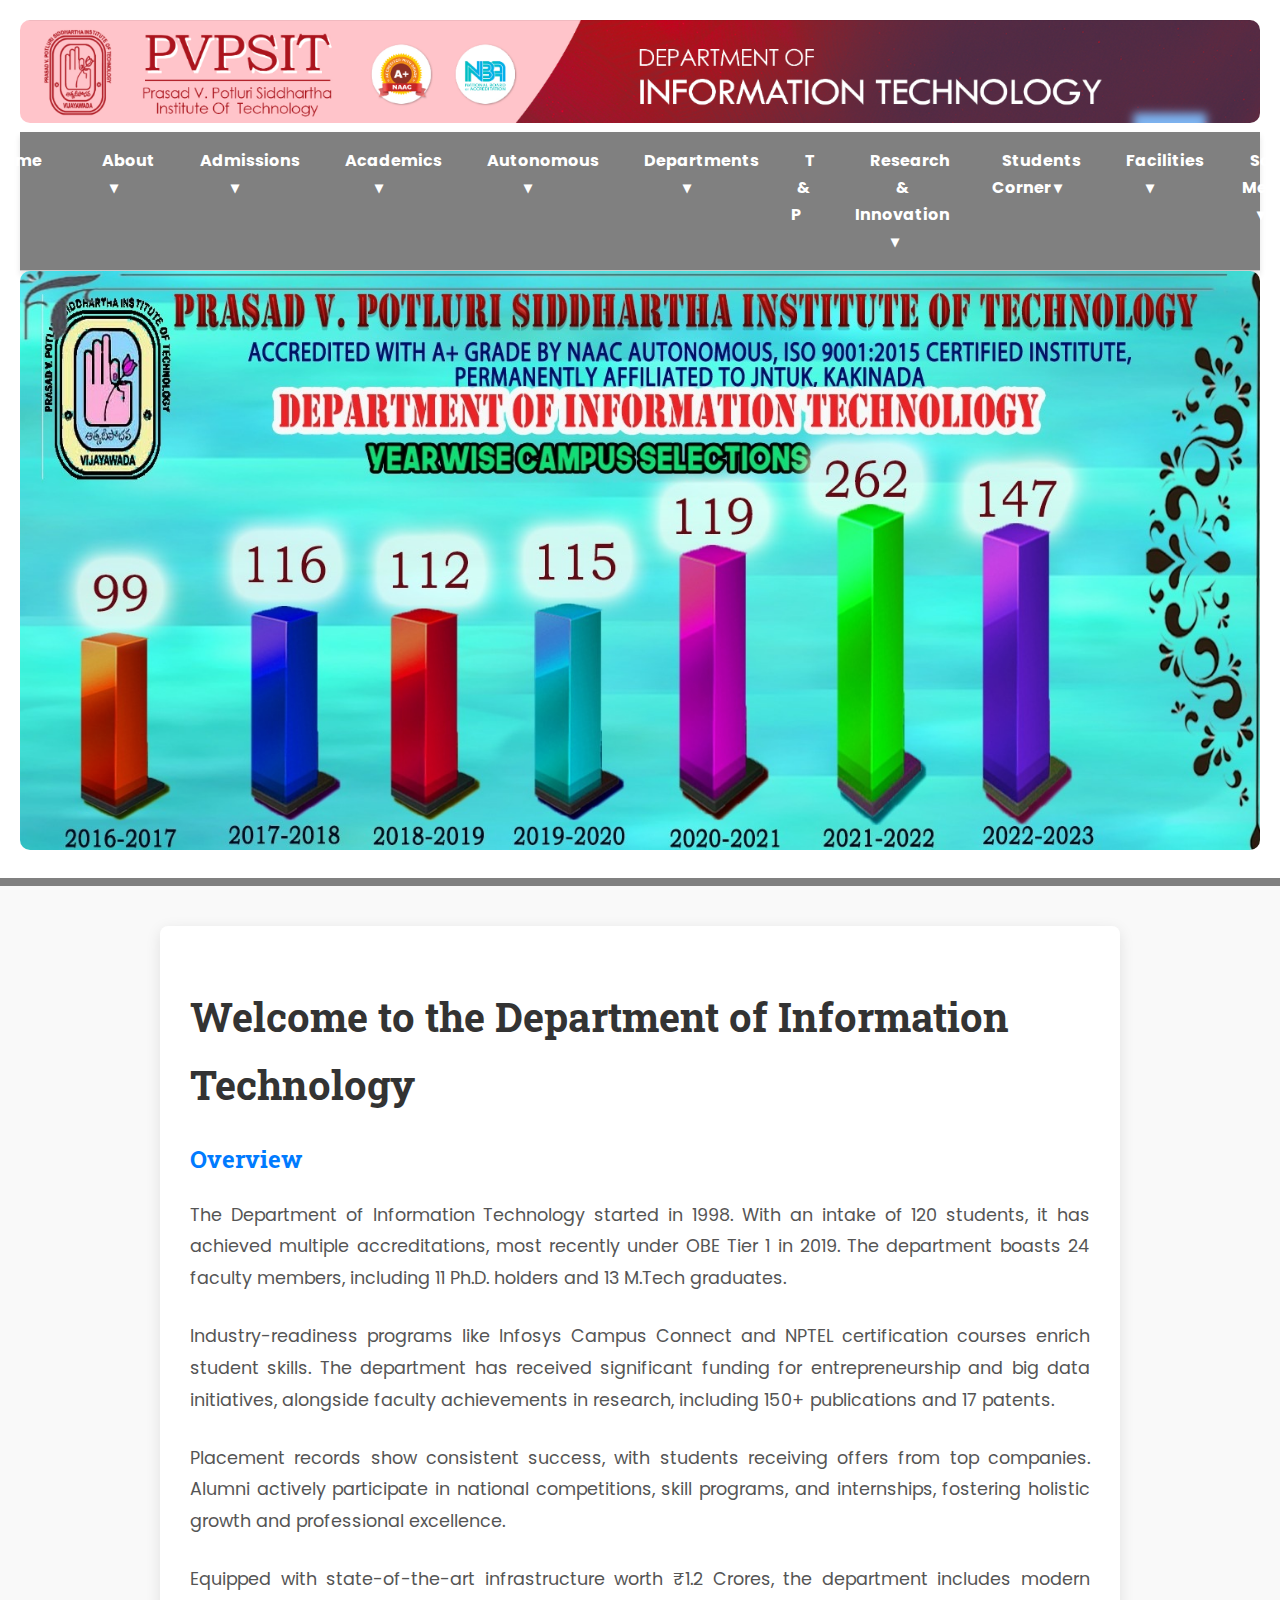
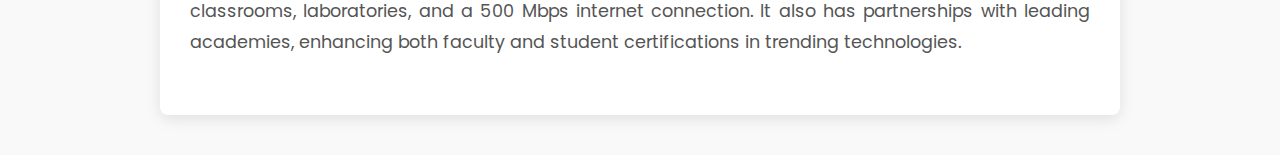
<file: it.html>
<!DOCTYPE html>
<html lang="en">
    <head>
        <meta charset="UTF-8">
        <meta name="viewport" content="width=device-width, initial-scale=1.0">
        <title>Department of Information Technology</title>
        <link href="https://fonts.googleapis.com/css2?family=Poppins:wght@300;400;600&family=Roboto+Slab:wght@400;700&display=swap" rel="stylesheet">
        <style>
            body {
                font-family: 'Poppins', sans-serif;
                font-size: 16px;
                line-height: 1.7;
                margin: 0;
                padding: 0;
                background-color: #f9f9f9;
                color: #333;
            }

            .header {
                text-align: center;
                padding: 20px;
                background-color: white;
                border-bottom: 8px solid grey;
            }

            .header img {
                width: 100%;
                height: auto;
                border-radius: 10px;
            }

            .navbar {
                background-color: grey;
                padding: 15px;
                border-bottom: 1px solid #ccc;
                box-shadow: 0 4px 6px rgba(0, 0, 0, 0.1);
            }

            .nav {
                list-style: none;
                margin: 0;
                padding: 0;
                display: flex;
                justify-content: center;
                gap: 30px;
            }

            .nav li {
                position: relative;
            }

            .nav a {
                text-decoration: none;
                color: white;
                font-weight: bold;
                padding: 8px 15px;
                transition: color 0.3s, transform 0.3s;
                border-radius: 4px;
            }

            .nav a:hover {
                color: #FF6F61;
                transform: scale(1.1);
            }

            .content {
                padding: 30px;
                background-color: white;
                max-width: 900px;
                margin: 40px auto;
                border-radius: 8px;
                box-shadow: 0 4px 15px rgba(0, 0, 0, 0.1);
            }

            .content p {
                margin-bottom: 1.5em;
                text-align: justify;
                line-height: 1.8;
                font-size: 1.1em;
                color: #555;
            }

            h1, h2 {
                font-family: 'Roboto Slab', serif;
                color: #333;
                font-weight: 700;
            }

            h1 {
                font-size: 2.5em;
                margin-bottom: 20px;
            }

            h2 {
                font-size: 1.5em;
                color: #007BFF;
                margin-bottom: 20px;
            }

            @media (max-width: 768px) {
                .nav {
                    flex-direction: column;
                    gap: 15px;
                }
                .content {
                    padding: 20px;
                    margin: 20px;
                }
            }
        </style>
    </head>
    <body>
        <div class="header">
            <img src="it1.png" alt="Department Image">
            <div class="navbar">
                <ul class="nav">
                    <li><a href="#">Home</a></li>
                    <li><a href="#">About &#9662;</a></li>
                    <li><a href="#">Admissions &#9662;</a></li>
                    <li><a href="#">Academics &#9662;</a></li>
                    <li><a href="#">Autonomous &#9662;</a></li>
                    <li><a href="#">Departments &#9662;</a></li>
                    <li><a href="#">T & P</a></li>
                    <li><a href="#">Research & Innovation &#9662;</a></li>
                    <li><a href="#">Students Corner &#9662;</a></li>
                    <li><a href="#">Facilities &#9662;</a></li>
                    <li><a href="#">Social Media &#9662;</a></li>
                </ul>
            </div>
            <img src="it2.jpg" alt="Department Image 2" />
        </div>

        <div class="content">
            <h1>Welcome to the Department of Information Technology</h1>
            <h2>Overview</h2>
            <p>
                The Department of Information Technology started in 1998. With an intake of 120 students, it has achieved multiple accreditations, most recently under OBE Tier 1 in 2019. The department boasts 24 faculty members, including 11 Ph.D. holders and 13 M.Tech graduates.
            </p>
            <p>
                Industry-readiness programs like Infosys Campus Connect and NPTEL certification courses enrich student skills. The department has received significant funding for entrepreneurship and big data initiatives, alongside faculty achievements in research, including 150+ publications and 17 patents.
            </p>
            <p>
                Placement records show consistent success, with students receiving offers from top companies. Alumni actively participate in national competitions, skill programs, and internships, fostering holistic growth and professional excellence.
            </p>
            <p>
                Equipped with state-of-the-art infrastructure worth ₹1.2 Crores, the department includes modern classrooms, laboratories, and a 500 Mbps internet connection. It also has partnerships with leading academies, enhancing both faculty and student certifications in trending technologies.
            </p>
        </div>
    </body>
</html>
</file>
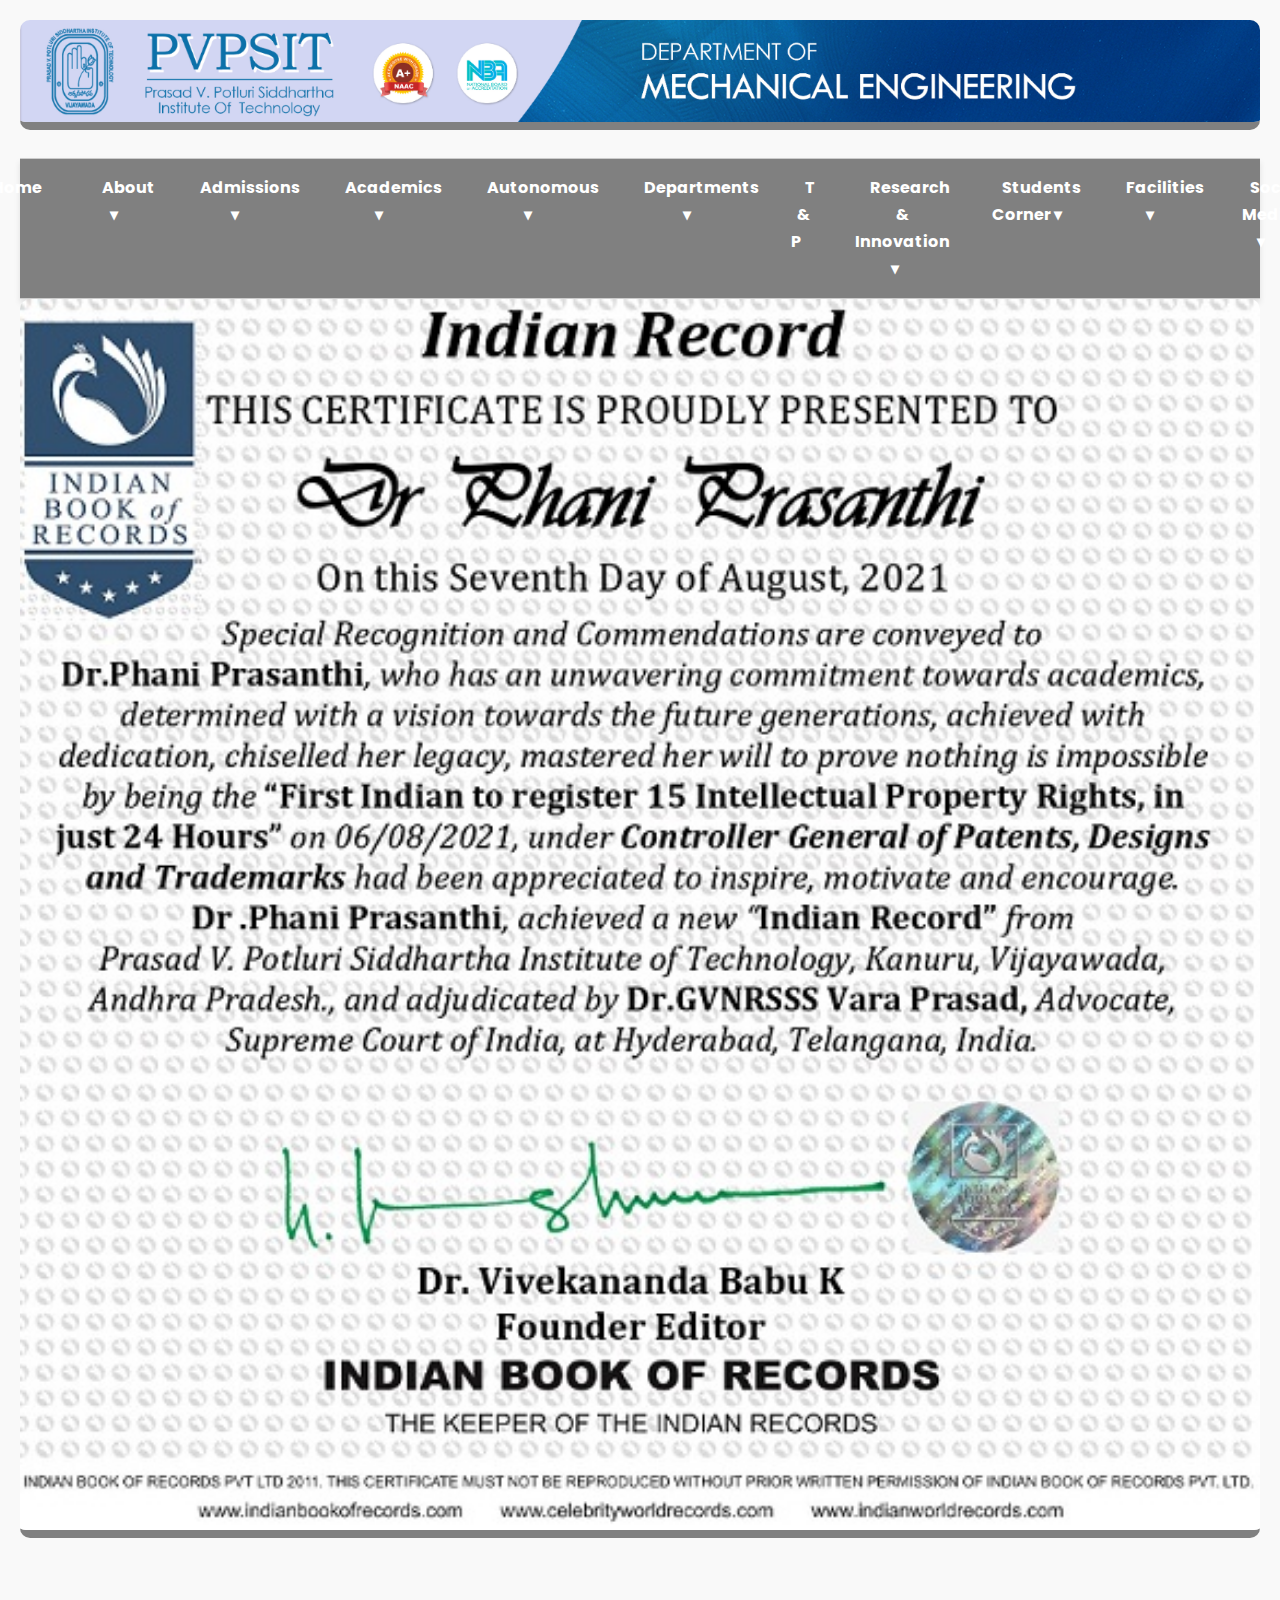
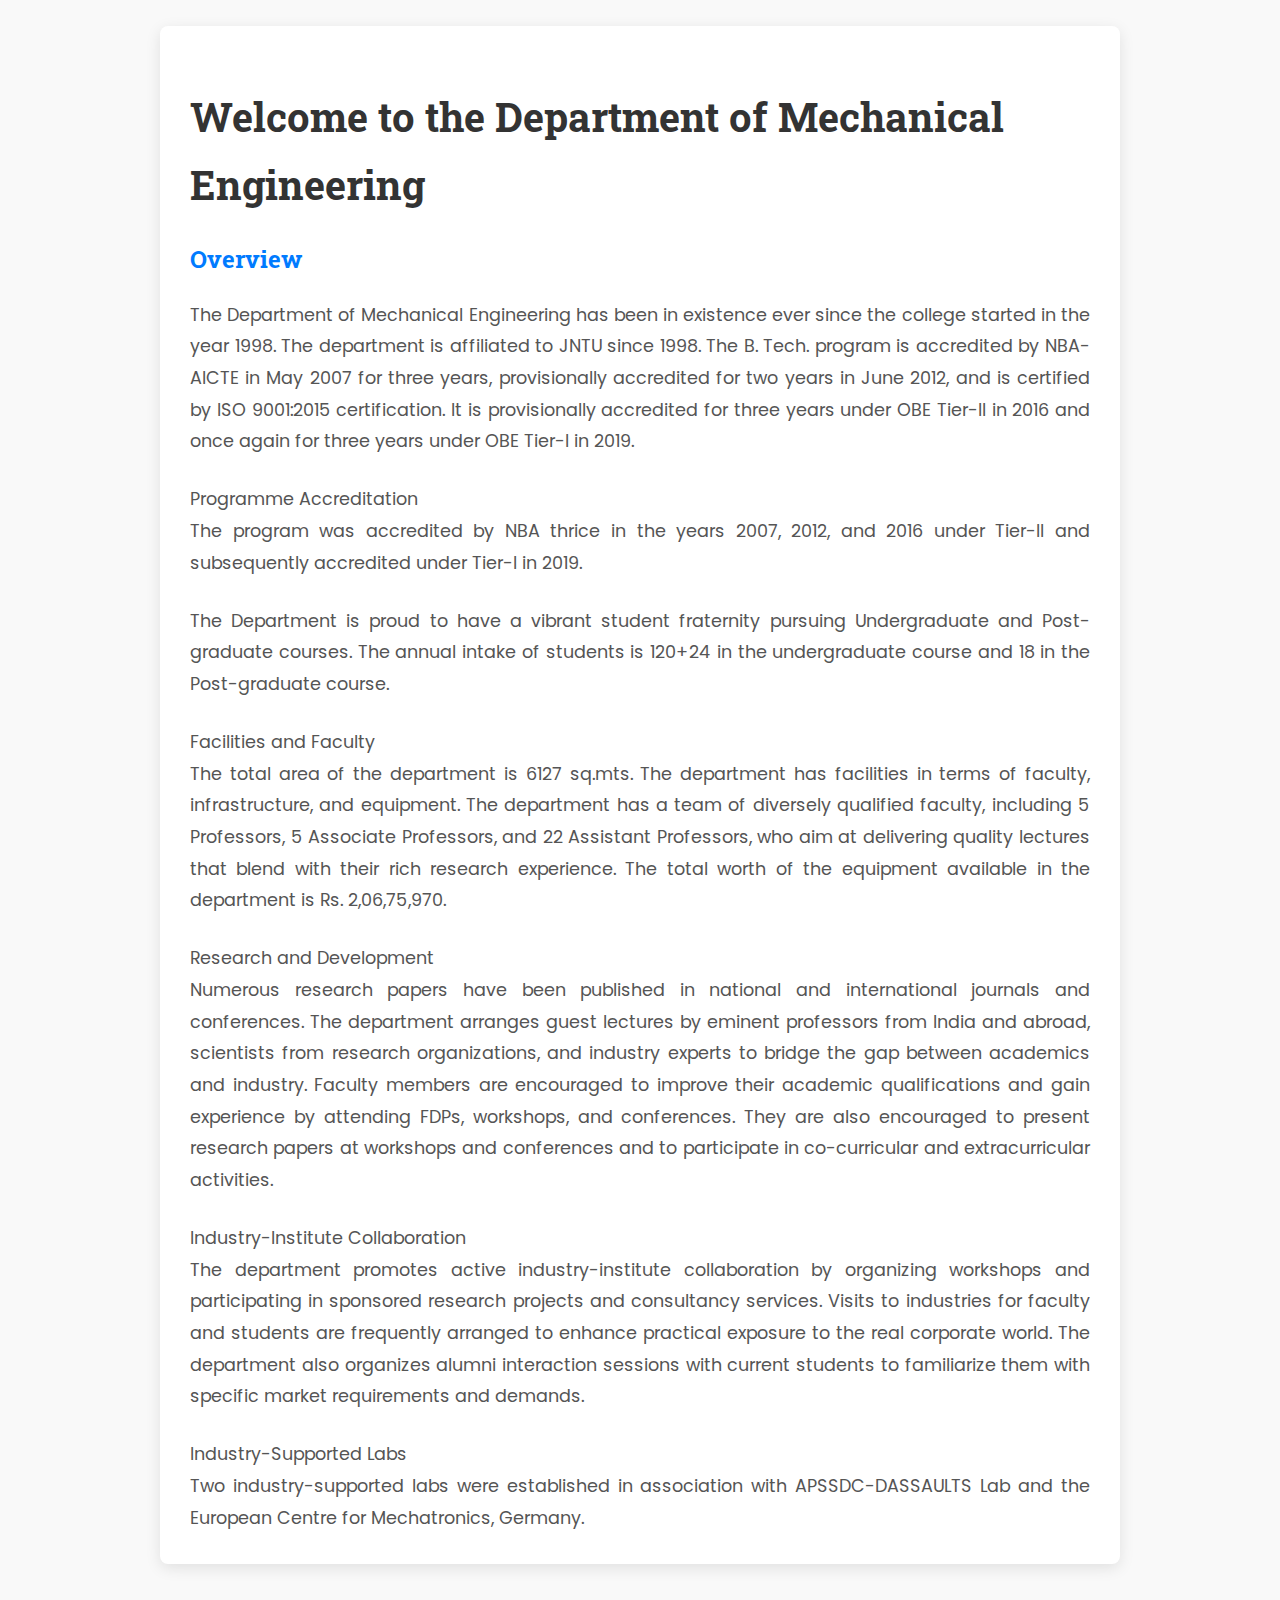
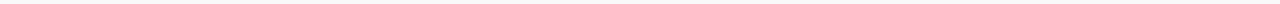
<file: mech.html>
<!DOCTYPE html>
<html lang="en">
    <head>
        <meta charset="UTF-8">
        <meta name="viewport" content="width=device-width, initial-scale=1.0">
        <title>Department of Mechanical Engineering</title>
        <link href="https://fonts.googleapis.com/css2?family=Poppins:wght@300;400;600&family=Roboto+Slab:wght@400;700&display=swap" rel="stylesheet">
        <style>
            body {
                font-family: 'Poppins', sans-serif;
                font-size: 16px;
                line-height: 1.7;
                margin: 0;
                padding: 0;
                background-color: #f9f9f9;
                color: #333;
            }
    
            .head img {
                width: 100%;
                height: auto;
                object-fit: cover;
                border-bottom: 8px solid grey;
            }
    
            .navbar {
                background-color: grey;
                padding: 15px;
                border-top: 1px solid #ccc;
                border-bottom: 1px solid #ccc;
                box-shadow: 0 4px 6px rgba(0, 0, 0, 0.1);
            }
    
            .nav {
                list-style: none;
                margin: 0;
                padding: 0;
                display: flex;
                justify-content: center;
                gap: 30px;
            }
    
            /* Navigation list items */
            .nav li {
                position: relative;
            }
    
            /* Navigation links */
            .nav a {
                text-decoration: none;
                color: white;
                font-weight: bold;
                padding: 8px 15px;
                transition: color 0.3s, transform 0.3s;
                border-radius: 4px;
            }
    
            .nav a:hover {
                color: #FF6F61;
                transform: scale(1.1);
            }
    
            .bodi {
                padding: 30px;
                background-color: white;
                max-width: 900px;
                margin: 40px auto;
                border-radius: 8px;
                box-shadow: 0 4px 15px rgba(0, 0, 0, 0.1);
            }
    
            .bodi p {
                margin-bottom: 1.5em;
                text-align: justify;
                line-height: 1.8;
                font-size: 1.1em;
                color: #555;
            }
    
            .bodi p:first-child {
                margin-top: 0;
            }
    
            .bodi p:last-child {
                margin-bottom: 0;
            }
    
            .head {
                text-align: center;
                padding: 20px;
            }
    
            .head img {
                margin-bottom: 20px;
                border-radius: 10px;
            }
    
            /* Heading Styling */
            h1, h2 {
                font-family: 'Roboto Slab', serif;
                color: #333;
                font-weight: 700;
            }
    
            h1 {
                font-size: 2.5em;
                margin-bottom: 20px;
            }
    
            h2 {
                font-size: 1.5em;
                color: #007BFF;
                margin-bottom: 20px;
            }
    
            /* Responsive Design */
            @media (max-width: 768px) {
                .nav {
                    flex-direction: column;
                    gap: 15px;
                }
                .bodi {
                    padding: 20px;
                    margin: 20px;
                }
            }
        </style>
    </head>
<body>
    <div class="head">
        <img src="me1.png" alt="Department Image">
        <div class="navbar">
            <ul class="nav">
                <li><a href="#">Home</a></li>
                <li><a href="#">About &#9662;</a></li>
                <li><a href="#">Admissions &#9662;</a></li>
                <li><a href="#">Academics &#9662;</a></li>
                <li><a href="#">Autonomous &#9662;</a></li>
                <li><a href="#">Departments &#9662;</a></li>
                <li><a href="#">T & P</a></li>
                <li><a href="#">Research & Innovation &#9662;</a></li>
                <li><a href="#">Students Corner &#9662;</a></li>
                <li><a href="#">Facilities &#9662;</a></li>
                <li><a href="#">Social Media &#9662;</a></li>
            </ul>
        </div>
        <img src="me2.jpg" alt="Department Image 2"/>
    </div>

    <div class="bodi">
        <h1>Welcome to the Department of Mechanical Engineering </h1>
        <h2>Overview</h2>
        <p>
            The Department of Mechanical Engineering has been in existence ever since the college started in the year 1998. The department is affiliated to JNTU since 1998. The B. Tech. program is accredited by NBA-AICTE in May 2007 for three years, provisionally accredited for two years in June 2012, and is certified by ISO 9001:2015 certification. It is provisionally accredited for three years under OBE Tier-II in 2016 and once again for three years under OBE Tier-I in 2019.
        </p>
        <p>
            Programme Accreditation<br>
            The program was accredited by NBA thrice in the years 2007, 2012, and 2016 under Tier-II and subsequently accredited under Tier-I in 2019.
        </p>
        <p>
            The Department is proud to have a vibrant student fraternity pursuing Undergraduate and Post-graduate courses. The annual intake of students is 120+24 in the undergraduate course and 18 in the Post-graduate course.
        </p>
        <p>
            Facilities and Faculty<br>
            The total area of the department is 6127 sq.mts. The department has facilities in terms of faculty, infrastructure, and equipment. The department has a team of diversely qualified faculty, including 5 Professors, 5 Associate Professors, and 22 Assistant Professors, who aim at delivering quality lectures that blend with their rich research experience. The total worth of the equipment available in the department is Rs. 2,06,75,970.
        </p>
        <p>
            Research and Development<br>
            Numerous research papers have been published in national and international journals and conferences. The department arranges guest lectures by eminent professors from India and abroad, scientists from research organizations, and industry experts to bridge the gap between academics and industry. Faculty members are encouraged to improve their academic qualifications and gain experience by attending FDPs, workshops, and conferences. They are also encouraged to present research papers at workshops and conferences and to participate in co-curricular and extracurricular activities.
        </p>
        <p>
            Industry-Institute Collaboration<br>
            The department promotes active industry-institute collaboration by organizing workshops and participating in sponsored research projects and consultancy services. Visits to industries for faculty and students are frequently arranged to enhance practical exposure to the real corporate world. The department also organizes alumni interaction sessions with current students to familiarize them with specific market requirements and demands.
        </p>
        <p>
            Industry-Supported Labs<br>
            Two industry-supported labs were established in association with APSSDC-DASSAULTS Lab and the European Centre for Mechatronics, Germany.
        </p>
    </div>
</body>
</html>
</file>
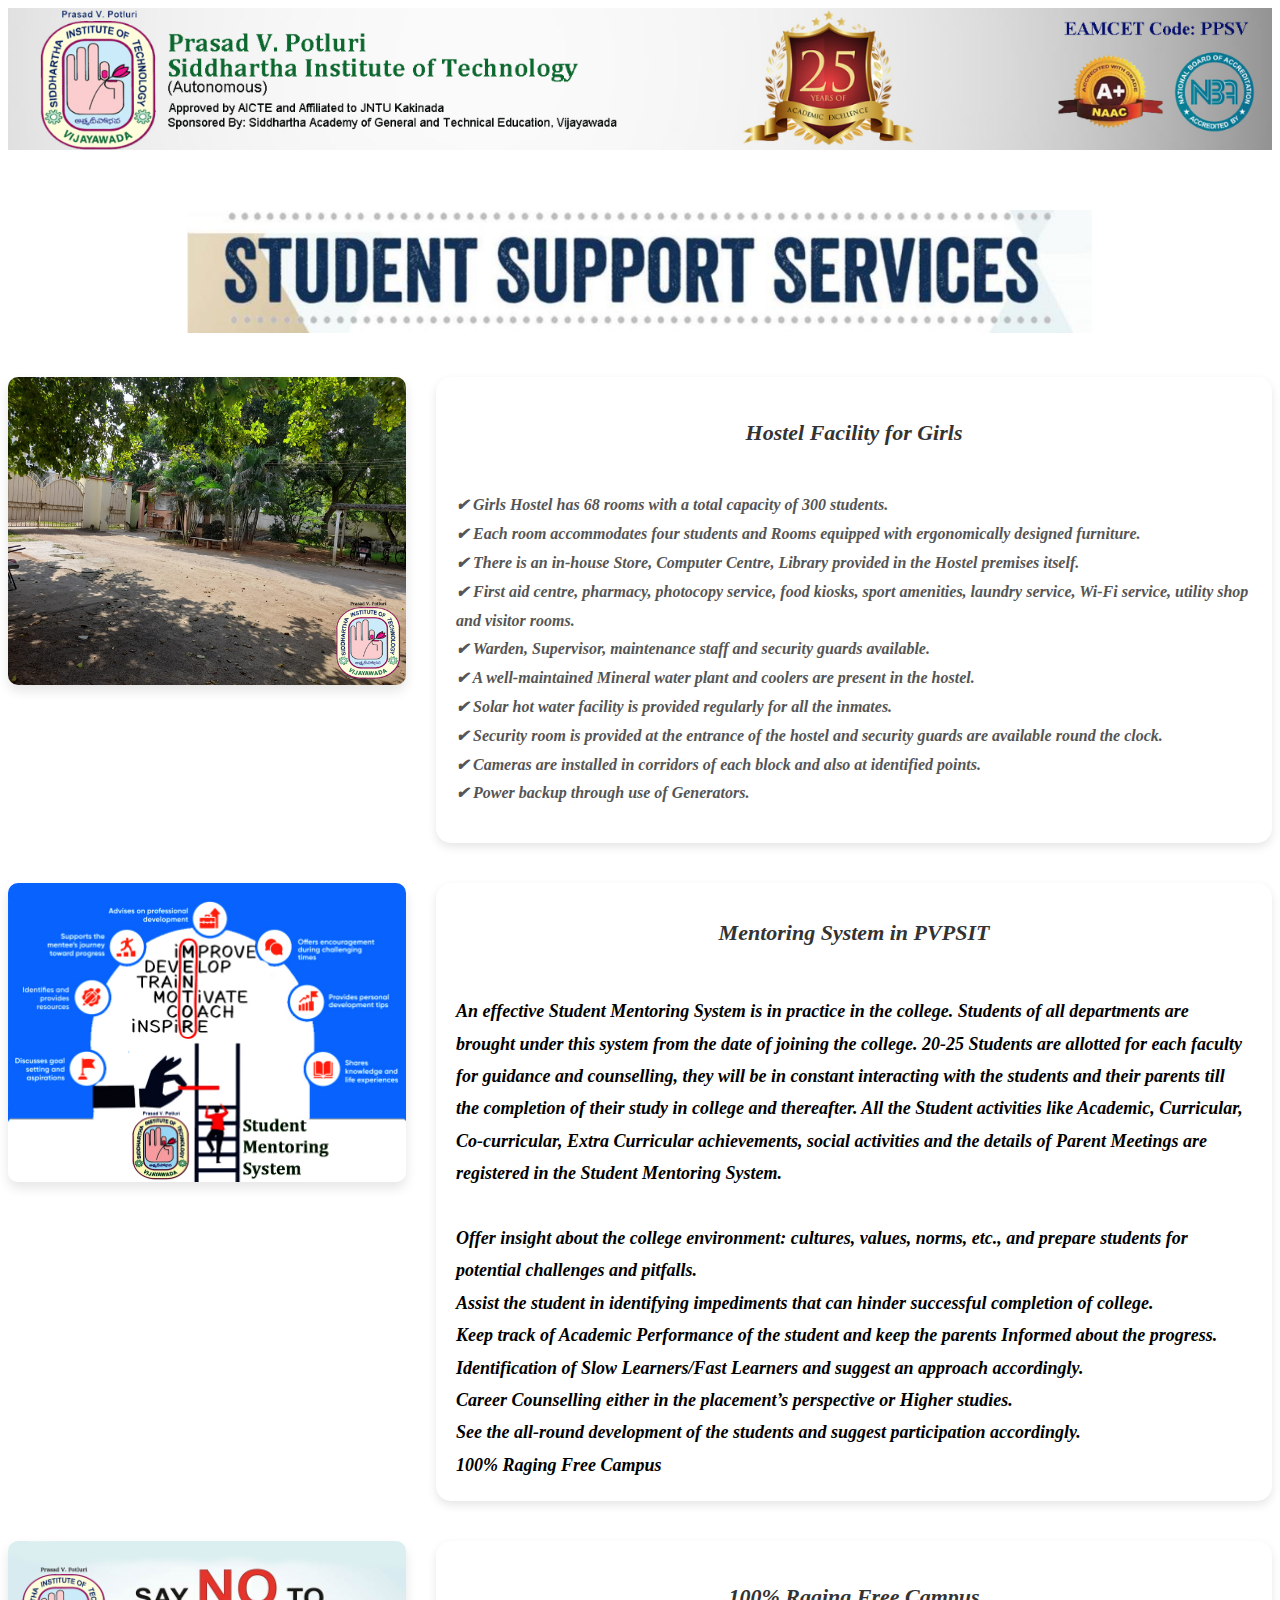
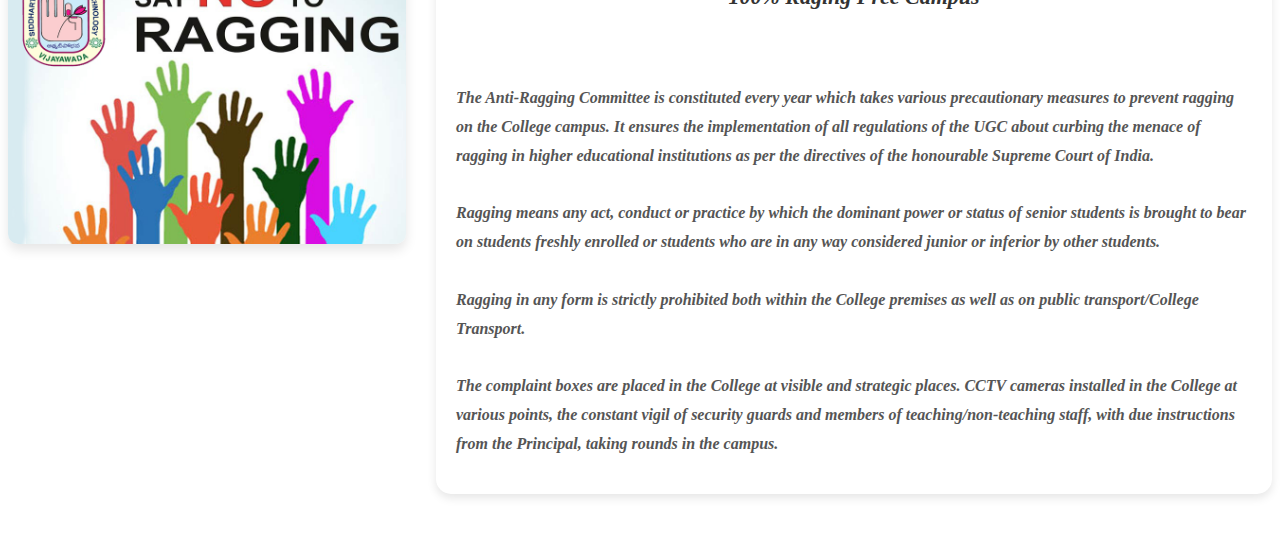
<file: student-support-section.html>
<!DOCTYPE html>
<html lang="en">
<head>
    <meta charset="UTF-8">
    <meta name="viewport" content="width=device-width, initial-scale=1.0">
    <title>Document</title>
    <style>
        .top-image {
    display: block;
    margin: 0 auto;
    max-width: 100%;
    height: auto;
}
        .sph2 {
    margin-top: 60px;
    max-width: 100%;        
    height: auto;          
    object-fit: cover; 
}
        .supports {
    display: flex;
    align-items: flex-start;
    justify-content: space-between;
    gap: 30px;
    margin: 40px 0;
    flex-wrap: wrap;
}

.stusup {
    flex: 1;
    transition: transform 0.3s ease-in-out;
}

.stusup img {
    max-width: 100%;
    height: auto;
    border-radius: 10px;
    box-shadow: 0 6px 12px rgba(0, 0, 0, 0.1);
    transition: transform 0.3s ease-in-out;
}

.stusup img:hover {
    transform: scale(1.05);
    box-shadow: 0 12px 20px rgba(0, 0, 0, 0.2);
}

.stusup-info {
    font-style: oblique;
    font-size: x-large;
    font-weight: bold;
    flex: 2;
    font-size: 18px;
    line-height: 1.8;
    padding: 20px;
    background-color: #fff;
    border-radius: 15px;
    box-shadow: 0 4px 10px rgba(0, 0, 0, 0.1);
    transition: transform 0.3s ease-in-out, box-shadow 0.3s ease-in-out;
}

.stusup-info:hover {
    transform: translateY(-5px);
    box-shadow: 0 8px 15px rgba(0, 0, 0, 0.2);
}

.stusup-info strong {
    font-size: 22px;
    display: block;
    text-align: center;
    margin: 10px 0;
    color: #333;
}

.stusup-info p {
    color: #555;
    font-size: 16px;
    margin-bottom: 15px;
}

.stusup-info a {
    text-decoration: none;
    color: #007BFF;
    font-weight: bold;
    transition: color 0.3s ease;
}

.stusup-info a:hover {
    color: #0056b3;
}
    </style>
</head>
<body>
    <img src="img1.png" alt="College Logo" class="top-image"/>
    <img class="sph2" src="ssps.png"/>
    <div class="supports">
        <div class="stusup">
            <img src="hostel.jpg"/>
            </div>
            <div class="stusup-info">
                <p>
                    <strong>Hostel Facility for Girls</strong><br>
                    ✔ Girls Hostel has 68 rooms with a total capacity of 300 students.<br>
                    ✔ Each room accommodates four students and Rooms equipped with ergonomically designed furniture.<br>
                    ✔ There is an in-house Store, Computer Centre, Library provided in the Hostel premises itself.<br>
                    ✔ First aid centre, pharmacy, photocopy service, food kiosks, sport amenities, laundry service, Wi-Fi service, utility shop and visitor rooms.<br>
                    ✔ Warden, Supervisor, maintenance staff and security guards available.<br>
                    ✔ A well-maintained Mineral water plant and coolers are present in the hostel.<br>
                    ✔ Solar hot water facility is provided regularly for all the inmates.<br>
                    ✔ Security room is provided at the entrance of the hostel and security guards are available round the clock.<br>
                    ✔ Cameras are installed in corridors of each block and also at identified points.<br>
                    ✔ Power backup through use of Generators.
                </p>
            </div>     
    </div>
    <div class="supports">
        <div class="stusup">
            <img src="ment.jpg"/>
        </div>
        <div class="stusup-info">
            <strong>Mentoring System in PVPSIT</strong><br>
            An effective Student Mentoring System is in practice in the college. Students of all departments are brought under this system from the date of joining the college. 20-25 Students are allotted for each faculty for guidance and counselling, they will be in constant interacting with the students and their parents till the completion of their study in college and thereafter. All the Student activities like Academic, Curricular, Co-curricular, Extra Curricular achievements, social activities and the details of Parent Meetings are registered in the Student Mentoring System.<br><br>
        
            Offer insight about the college environment: cultures, values, norms, etc., and prepare students for potential challenges and pitfalls.<br>
            Assist the student in identifying impediments that can hinder successful completion of college.<br>
            Keep track of Academic Performance of the student and keep the parents Informed about the progress.<br>
            Identification of Slow Learners/Fast Learners and suggest an approach accordingly.<br>
            Career Counselling either in the placement’s perspective or Higher studies.<br>
            See the all-round development of the students and suggest participation accordingly.<br>
            100% Raging Free Campus<br>
        </div>
    </div>
    <div class="supports">
        <div class="stusup">
            <img src="raging.jpeg"/>
        </div>
        <div class="stusup-info">
            <p>
                <strong>100% Raging Free Campus</strong><br><br>
                The Anti-Ragging Committee is constituted every year which takes various precautionary measures to prevent ragging on the College campus. It ensures the implementation of all regulations of the UGC about curbing the menace of ragging in higher educational institutions as per the directives of the honourable Supreme Court of India.<br><br>
                Ragging means any act, conduct or practice by which the dominant power or status of senior students is brought to bear on students freshly enrolled or students who are in any way considered junior or inferior by other students.<br><br>
                Ragging in any form is strictly prohibited both within the College premises as well as on public transport/College Transport.<br><br>
                The complaint boxes are placed in the College at visible and strategic places. CCTV cameras installed in the College at various points, the constant vigil of security guards and members of teaching/non-teaching staff, with due instructions from the Principal, taking rounds in the campus.
            </p>
            

        </div>

    </div>

</body>
</html>
</file>
